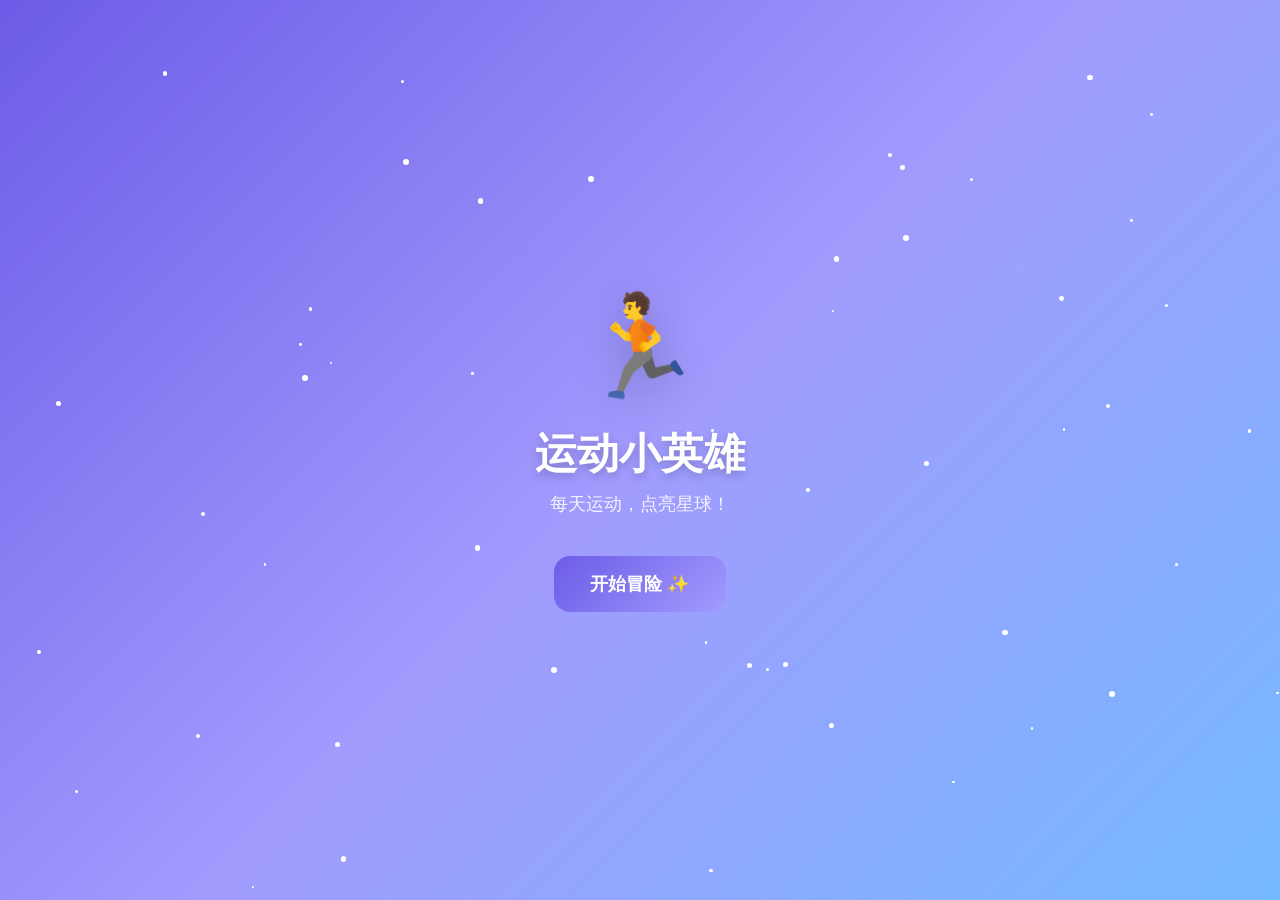
<file: index.html>
<!DOCTYPE html>
<html lang="zh-CN">
<head>
  <meta charset="UTF-8">
  <meta name="viewport" content="width=device-width, initial-scale=1.0">
  <title>运动小英雄</title>
  <style>
/* ============================================
   运动小英雄 — 儿童运动打卡小游戏
   卡通风格 CSS 样式表
   ============================================ */

/* ---------- CSS 变量（主题色） ---------- */
:root {
  --primary: #6C5CE7;
  --primary-light: #A29BFE;
  --accent: #FF6B6B;
  --accent-yellow: #FECA57;
  --success: #00D2D3;
  --bg-dark: #2C3E50;
  --bg-light: #F8F9FA;
  --text-dark: #2D3436;
  --text-light: #FFFFFF;
  --card-bg: #FFFFFF;
  --shadow: 0 4px 15px rgba(0,0,0,0.1);
  --radius: 16px;
  --radius-sm: 10px;
}

/* ---------- Reset & Base ---------- */
* {
  margin: 0;
  padding: 0;
  box-sizing: border-box;
}

body {
  font-family: 'Segoe UI', 'Microsoft YaHei', sans-serif;
  background: var(--bg-light);
  color: var(--text-dark);
  min-height: 100vh;
  overflow-x: hidden;
}

/* ---------- 页面切换 ---------- */
.page {
  display: none;
  min-height: 100vh;
  animation: fadeIn 0.4s ease;
}
.page.active {
  display: block;
}
@keyframes fadeIn {
  from { opacity: 0; transform: translateY(20px); }
  to   { opacity: 1; transform: translateY(0); }
}

/* ---------- 容器 ---------- */
.container {
  max-width: 480px;
  margin: 0 auto;
  padding: 20px 16px 100px;
}

/* ---------- 启动页 ---------- */
#page-splash {
  background: linear-gradient(135deg, #6C5CE7 0%, #A29BFE 50%, #74B9FF 100%);
  display: flex;
  align-items: center;
  justify-content: center;
  min-height: 100vh;
  position: relative;
  overflow: hidden;
}
.splash-container {
  text-align: center;
  z-index: 2;
  animation: bounceIn 1s ease;
}
@keyframes bounceIn {
  0%   { transform: scale(0.3); opacity: 0; }
  50%  { transform: scale(1.05); }
  70%  { transform: scale(0.95); }
  100% { transform: scale(1); opacity: 1; }
}
.splash-mascot {
  font-size: 100px;
  animation: float 3s ease-in-out infinite;
  filter: drop-shadow(0 10px 20px rgba(0,0,0,0.2));
}
@keyframes float {
  0%, 100% { transform: translateY(0); }
  50%      { transform: translateY(-20px); }
}
.splash-title {
  font-size: 42px;
  color: white;
  text-shadow: 0 4px 8px rgba(0,0,0,0.2);
  margin: 20px 0 10px;
}
.splash-subtitle {
  font-size: 18px;
  color: rgba(255,255,255,0.9);
  margin-bottom: 40px;
}

/* 星空背景 */
.splash-stars {
  position: absolute;
  inset: 0;
  z-index: 1;
}
.star {
  position: absolute;
  width: 4px;
  height: 4px;
  background: white;
  border-radius: 50%;
  animation: twinkle 2s ease-in-out infinite;
}
@keyframes twinkle {
  0%, 100% { opacity: 0.3; transform: scale(1); }
  50%      { opacity: 1; transform: scale(1.5); }
}

/* ---------- 按钮系统 ---------- */
.btn {
  border: none;
  border-radius: var(--radius-sm);
  padding: 12px 24px;
  font-size: 16px;
  font-weight: 600;
  cursor: pointer;
  transition: all 0.3s ease;
  display: inline-flex;
  align-items: center;
  gap: 6px;
}
.btn:hover { transform: translateY(-2px); box-shadow: var(--shadow); }
.btn:active { transform: translateY(0); }

.btn-primary {
  background: linear-gradient(135deg, var(--primary), var(--primary-light));
  color: white;
}
.btn-secondary {
  background: var(--bg-light);
  color: var(--primary);
  border: 2px solid var(--primary-light);
}
.btn-accent {
  background: linear-gradient(135deg, var(--accent), #FF8E8E);
  color: white;
}
.btn-danger {
  background: #FF6B6B;
  color: white;
}
.btn-sm { padding: 8px 14px; font-size: 14px; }
.btn-lg { padding: 16px 36px; font-size: 18px; border-radius: var(--radius); }
.btn-block { width: 100%; justify-content: center; }
.btn:disabled {
  opacity: 0.5;
  cursor: not-allowed;
  transform: none !important;
}

.btn-back {
  background: none;
  border: none;
  font-size: 16px;
  color: var(--primary);
  cursor: pointer;
  margin-bottom: 12px;
  padding: 8px 0;
}

/* ---------- 页面标题 ---------- */
.page-title {
  font-size: 26px;
  text-align: center;
  margin-bottom: 24px;
  color: var(--bg-dark);
}

/* ---------- 头像设置页 ---------- */
.avatar-setup {
  display: flex;
  flex-direction: column;
  align-items: center;
  gap: 20px;
  padding: 20px 0;
}
.avatar-preview {
  width: 200px;
  height: 200px;
  border-radius: 50%;
  overflow: hidden;
  border: 5px solid var(--primary-light);
  background: linear-gradient(135deg, #DFE6E9, #B2BEC3);
  display: flex;
  align-items: center;
  justify-content: center;
  cursor: pointer;
}
.avatar-placeholder {
  text-align: center;
  color: var(--text-dark);
  opacity: 0.6;
}
.avatar-placeholder span { font-size: 48px; display: block; }
.avatar-placeholder small { font-size: 14px; }
.nickname-input {
  width: 100%;
  max-width: 300px;
}
.nickname-input label {
  display: block;
  margin-bottom: 8px;
  font-weight: 600;
  color: var(--bg-dark);
}
.nickname-input input {
  width: 100%;
  padding: 14px;
  border: 2px solid #DFE6E9;
  border-radius: var(--radius-sm);
  font-size: 16px;
  transition: border-color 0.3s;
}
.nickname-input input:focus {
  outline: none;
  border-color: var(--primary);
}

/* ---------- 顶部导航栏 ---------- */
.top-bar {
  display: flex;
  align-items: center;
  justify-content: space-between;
  padding: 12px 16px;
  background: white;
  box-shadow: 0 2px 10px rgba(0,0,0,0.05);
  position: sticky;
  top: 0;
  z-index: 100;
}
.user-info {
  display: flex;
  align-items: center;
  gap: 8px;
  cursor: pointer;
  font-weight: 600;
  font-size: 15px;
}
.top-avatar-canvas {
  border-radius: 50%;
  border: 2px solid var(--primary-light);
}
.stats-chip {
  background: linear-gradient(135deg, #FF6B6B, #EE5A24);
  color: white;
  padding: 6px 14px;
  border-radius: 20px;
  font-size: 14px;
}

/* ---------- 星球地图 ---------- */
.map-container {
  padding-top: 20px;
}
.section-title {
  text-align: center;
  font-size: 20px;
  margin-bottom: 20px;
  color: var(--bg-dark);
}
.planet-grid {
  display: grid;
  grid-template-columns: repeat(2, 1fr);
  gap: 16px;
}
.planet-card {
  background: var(--card-bg);
  border-radius: var(--radius);
  padding: 20px;
  text-align: center;
  box-shadow: var(--shadow);
  cursor: pointer;
  transition: all 0.3s ease;
  position: relative;
  overflow: hidden;
}
.planet-card:hover {
  transform: translateY(-5px) scale(1.02);
}
.planet-card.locked {
  filter: grayscale(0.8);
  opacity: 0.7;
}
.planet-icon {
  font-size: 56px;
  display: block;
  margin-bottom: 8px;
  animation: float 3s ease-in-out infinite;
}
.planet-name {
  font-weight: 700;
  font-size: 16px;
  margin-bottom: 4px;
}
.planet-stats {
  font-size: 13px;
  color: #636E72;
}
.planet-progress {
  margin-top: 10px;
  height: 6px;
  background: #DFE6E9;
  border-radius: 3px;
  overflow: hidden;
}
.planet-progress-bar {
  height: 100%;
  background: linear-gradient(90deg, var(--primary), var(--success));
  border-radius: 3px;
  transition: width 0.5s ease;
}
.planet-lock-badge {
  position: absolute;
  top: 10px;
  right: 10px;
  font-size: 20px;
}

/* ---------- 底部导航 ---------- */
.bottom-nav {
  position: fixed;
  bottom: 0;
  left: 0;
  right: 0;
  display: flex;
  justify-content: space-around;
  padding: 10px 0;
  background: white;
  box-shadow: 0 -2px 10px rgba(0,0,0,0.05);
  z-index: 100;
  max-width: 480px;
  margin: 0 auto;
}
.nav-btn {
  background: none;
  border: none;
  font-size: 14px;
  padding: 8px 12px;
  cursor: pointer;
  border-radius: var(--radius-sm);
  transition: all 0.3s;
  color: #636E72;
}
.nav-btn.active {
  background: var(--primary);
  color: white;
}

/* ---------- 打卡页 ---------- */
.checkin-photo {
  margin-bottom: 24px;
}
.photo-upload-area {
  width: 100%;
  height: 200px;
  border: 3px dashed var(--primary-light);
  border-radius: var(--radius);
  display: flex;
  flex-direction: column;
  align-items: center;
  justify-content: center;
  gap: 8px;
  cursor: pointer;
  transition: all 0.3s;
  color: var(--primary);
  font-size: 16px;
}
.photo-upload-area:hover {
  background: rgba(108, 92, 231, 0.05);
  border-color: var(--primary);
}
.upload-icon { font-size: 48px; }
.photo-preview {
  width: 100%;
  height: 200px;
  object-fit: cover;
  border-radius: var(--radius);
}

.checkin-sport-select {
  margin-bottom: 24px;
}
.checkin-sport-select h3 {
  margin-bottom: 12px;
  font-size: 16px;
}
.sport-options {
  display: grid;
  grid-template-columns: repeat(3, 1fr);
  gap: 10px;
}
.sport-option {
  padding: 14px 8px;
  border: 2px solid #DFE6E9;
  border-radius: var(--radius-sm);
  text-align: center;
  cursor: pointer;
  transition: all 0.3s;
  font-size: 14px;
}
.sport-option:hover { border-color: var(--primary-light); }
.sport-option.selected {
  border-color: var(--primary);
  background: rgba(108, 92, 231, 0.1);
}
.sport-option .sport-icon { font-size: 32px; display: block; margin-bottom: 4px; }

.checkin-data-input {
  margin-bottom: 24px;
}
.checkin-data-input h3 {
  margin-bottom: 12px;
  font-size: 16px;
}
.data-input-group {
  display: flex;
  align-items: center;
  gap: 10px;
}
.data-input-group input {
  flex: 1;
  padding: 14px;
  border: 2px solid #DFE6E9;
  border-radius: var(--radius-sm);
  font-size: 18px;
  text-align: center;
}
.data-input-group input:focus {
  outline: none;
  border-color: var(--primary);
}
.data-unit {
  font-size: 16px;
  font-weight: 600;
  color: var(--primary);
  min-width: 40px;
}
.data-input-extra {
  margin-top: 12px;
}

.checkin-note {
  margin-bottom: 24px;
}
.checkin-note label {
  display: block;
  margin-bottom: 8px;
  font-weight: 600;
}
.checkin-note textarea {
  width: 100%;
  padding: 14px;
  border: 2px solid #DFE6E9;
  border-radius: var(--radius-sm);
  font-size: 15px;
  resize: vertical;
  min-height: 80px;
  font-family: inherit;
}
.checkin-note textarea:focus {
  outline: none;
  border-color: var(--primary);
}

/* ---------- 日记页 ---------- */
.diary-list {
  display: flex;
  flex-direction: column;
  gap: 16px;
}
.diary-entry {
  background: var(--card-bg);
  border-radius: var(--radius);
  padding: 16px;
  box-shadow: var(--shadow);
  display: flex;
  gap: 14px;
  animation: slideIn 0.4s ease;
}
@keyframes slideIn {
  from { opacity: 0; transform: translateX(-20px); }
  to   { opacity: 1; transform: translateX(0); }
}
.diary-photo {
  width: 80px;
  height: 80px;
  object-fit: cover;
  border-radius: var(--radius-sm);
  flex-shrink: 0;
}
.diary-info {
  flex: 1;
}
.diary-date {
  font-size: 13px;
  color: #636E72;
  margin-bottom: 4px;
}
.diary-sport {
  font-weight: 700;
  font-size: 16px;
  margin-bottom: 4px;
}
.diary-data {
  font-size: 14px;
  color: var(--primary);
  font-weight: 600;
}
.diary-note {
  font-size: 13px;
  color: #636E72;
  margin-top: 6px;
  font-style: italic;
}
.empty-state {
  text-align: center;
  padding: 60px 20px;
  color: #636E72;
}
.empty-icon { font-size: 64px; display: block; margin-bottom: 16px; }

/* ---------- 勋章页 ---------- */
.badges-grid {
  display: grid;
  grid-template-columns: repeat(3, 1fr);
  gap: 16px;
}
.badge-card {
  background: var(--card-bg);
  border-radius: var(--radius);
  padding: 20px 10px;
  text-align: center;
  box-shadow: var(--shadow);
  transition: all 0.3s;
}
.badge-card:hover { transform: scale(1.05); }
.badge-card.locked {
  filter: grayscale(1);
  opacity: 0.4;
}
.badge-icon {
  font-size: 48px;
  display: block;
  margin-bottom: 8px;
}
.badge-name {
  font-weight: 600;
  font-size: 13px;
}
.badge-desc {
  font-size: 11px;
  color: #636E72;
  margin-top: 4px;
}

/* ---------- 个人中心 ---------- */
.profile-card {
  text-align: center;
  padding: 30px 20px;
  background: linear-gradient(135deg, var(--primary), var(--primary-light));
  border-radius: var(--radius);
  color: white;
  margin-bottom: 24px;
}
.profile-card canvas {
  border-radius: 50%;
  border: 4px solid white;
  margin-bottom: 12px;
}
.profile-card h3 {
  font-size: 22px;
  margin-bottom: 4px;
}
.profile-join-date {
  opacity: 0.8;
  font-size: 14px;
}

.profile-stats {
  display: grid;
  grid-template-columns: repeat(3, 1fr);
  gap: 12px;
  margin-bottom: 24px;
}
.stat-card {
  background: var(--card-bg);
  border-radius: var(--radius-sm);
  padding: 16px;
  text-align: center;
  box-shadow: var(--shadow);
}
.stat-number {
  display: block;
  font-size: 28px;
  font-weight: 800;
  color: var(--primary);
}
.stat-label {
  font-size: 13px;
  color: #636E72;
}

.profile-section {
  margin-bottom: 24px;
}
.profile-section h3 {
  margin-bottom: 12px;
  font-size: 16px;
}
.report-chart {
  display: flex;
  align-items: flex-end;
  gap: 6px;
  height: 150px;
  padding: 10px;
  background: var(--card-bg);
  border-radius: var(--radius-sm);
  box-shadow: var(--shadow);
}
.chart-bar {
  flex: 1;
  background: linear-gradient(0deg, var(--primary), var(--primary-light));
  border-radius: 4px 4px 0 0;
  min-height: 4px;
  position: relative;
  transition: height 0.5s ease;
}
.chart-bar-label {
  position: absolute;
  bottom: -20px;
  left: 50%;
  transform: translateX(-50%);
  font-size: 10px;
  color: #636E72;
  white-space: nowrap;
}

.profile-actions {
  display: flex;
  gap: 12px;
}
.profile-actions .btn { flex: 1; }

/* ---------- 弹窗 ---------- */
.modal-overlay {
  position: fixed;
  inset: 0;
  background: rgba(0,0,0,0.5);
  display: flex;
  align-items: center;
  justify-content: center;
  z-index: 999;
  animation: fadeIn 0.3s ease;
}
.modal-content {
  background: white;
  border-radius: var(--radius);
  padding: 30px;
  max-width: 360px;
  width: 90%;
  text-align: center;
  position: relative;
  animation: popIn 0.4s ease;
}
@keyframes popIn {
  0%   { transform: scale(0.5); opacity: 0; }
  80%  { transform: scale(1.05); }
  100% { transform: scale(1); opacity: 1; }
}
.modal-close {
  position: absolute;
  top: 12px;
  right: 16px;
  background: none;
  border: none;
  font-size: 24px;
  cursor: pointer;
  color: #636E72;
}

.success-animation {
  font-size: 72px;
  animation: celebrate 1s ease infinite;
}
@keyframes celebrate {
  0%, 100% { transform: scale(1) rotate(0deg); }
  25%      { transform: scale(1.2) rotate(-5deg); }
  75%      { transform: scale(1.2) rotate(5deg); }
}
.badge-unlock {
  margin-top: 16px;
  padding: 12px;
  background: linear-gradient(135deg, #FECA57, #FF9F43);
  border-radius: var(--radius-sm);
  color: white;
}
.badge-unlock span {
  font-size: 48px;
  display: block;
  margin-top: 8px;
}

/* ---------- 粒子特效容器 ---------- */
.particles-container {
  position: fixed;
  inset: 0;
  pointer-events: none;
  z-index: 1000;
}
.particle {
  position: absolute;
  width: 8px;
  height: 8px;
  border-radius: 50%;
  animation: particleFly 1s ease-out forwards;
}
@keyframes particleFly {
  0%   { opacity: 1; transform: translate(0, 0) scale(1); }
  100% { opacity: 0; transform: translate(var(--dx), var(--dy)) scale(0); }
}

/* ---------- 响应式 ---------- */
@media (max-width: 400px) {
  .splash-title { font-size: 32px; }
  .planet-grid { grid-template-columns: 1fr; }
  .sport-options { grid-template-columns: repeat(2, 1fr); }
  .badges-grid { grid-template-columns: repeat(2, 1fr); }
}

  </style>
</head>
<body>
  <!-- 启动页 -->
  <div id="page-splash" class="page active">
    <div class="splash-container">
      <div class="splash-mascot">🏃</div>
      <h1 class="splash-title">运动小英雄</h1>
      <p class="splash-subtitle">每天运动，点亮星球！</p>
      <button class="btn btn-primary btn-lg" onclick="App.goToPage('page-avatar-setup')">开始冒险 ✨</button>
    </div>
    <div class="splash-stars" id="splash-stars"></div>
  </div>

  <!-- 头像设置页 -->
  <div id="page-avatar-setup" class="page">
    <div class="container">
      <h2 class="page-title">🎨 创建你的英雄形象</h2>
      <div class="avatar-setup">
        <div class="avatar-preview" id="avatar-preview">
          <div class="avatar-placeholder" id="avatar-placeholder"><span>📷</span><small>点击上传照片</small></div>
          <canvas id="avatar-canvas" width="200" height="200" style="display:none;"></canvas>
        </div>
        <input type="file" id="avatar-input" accept="image/*" style="display:none" onchange="Avatar.handleUpload(event)">
        <div class="avatar-actions">
          <button class="btn btn-secondary" onclick="document.getElementById('avatar-input').click()">📷 上传照片</button>
        </div>
        <div class="nickname-input">
          <label>你的英雄名字：</label>
          <input type="text" id="nickname-input" placeholder="请输入昵称" maxlength="10">
        </div>
        <button class="btn btn-primary btn-lg" onclick="App.finishSetup()">进入运动星球 🚀</button>
      </div>
    </div>
  </div>

  <!-- 主页面 -->
  <div id="page-main" class="page">
    <header class="top-bar">
      <div class="user-info" onclick="App.goToPage('page-profile')">
        <canvas id="top-avatar" width="40" height="40" class="top-avatar-canvas"></canvas>
        <span id="top-nickname">英雄</span>
      </div>
      <div class="stats-chip"><span>🔥 连续 <strong id="streak-days">0</strong> 天</span></div>
      <button class="btn btn-sm btn-accent" onclick="App.goToPage('page-checkin')">+ 打卡</button>
    </header>
    <div class="container map-container">
      <h2 class="section-title">🌟 运动星球地图</h2>
      <div class="planet-grid" id="planet-grid"></div>
    </div>
    <nav class="bottom-nav">
      <button class="nav-btn active" onclick="App.showTab('map')">🗺️ 星球</button>
      <button class="nav-btn" onclick="App.goToPage('page-diary')">📖 日记</button>
      <button class="nav-btn" onclick="App.goToPage('page-achievements')">🏆 勋章</button>
      <button class="nav-btn" onclick="App.goToPage('page-profile')">👤 我的</button>
    </nav>
  </div>

  <!-- 打卡页 -->
  <div id="page-checkin" class="page">
    <div class="container">
      <button class="btn-back" onclick="App.goToPage('page-main')">← 返回</button>
      <h2 class="page-title">📸 今日运动打卡</h2>
      <div class="checkin-photo" id="checkin-photo-area">
        <div class="photo-upload-area" id="photo-upload-area" onclick="document.getElementById('checkin-photo-input').click()">
          <span class="upload-icon">📷</span><span>点击上传运动照片</span>
        </div>
        <img id="checkin-photo-preview" class="photo-preview" style="display:none">
        <input type="file" id="checkin-photo-input" accept="image/*" style="display:none" onchange="App.previewCheckinPhoto(event)">
      </div>
      <div class="checkin-sport-select">
        <h3>选择运动类型：</h3>
        <div class="sport-options" id="sport-options"></div>
      </div>
      <div class="checkin-data-input" id="checkin-data-input" style="display:none">
        <h3 id="data-input-label">输入运动数据：</h3>
        <div class="data-input-group">
          <input type="number" id="data-value" placeholder="请输入数值" min="0" step="any">
          <span class="data-unit" id="data-unit"></span>
        </div>
        <div class="data-input-extra" id="data-input-extra" style="display:none">
          <input type="number" id="data-value-extra" placeholder="请输入额外数值" min="0" step="any">
          <span class="data-unit" id="data-unit-extra"></span>
        </div>
      </div>
      <div class="checkin-note">
        <label>运动感想（可选）：</label>
        <textarea id="checkin-note" placeholder="今天运动感觉怎么样？" maxlength="100"></textarea>
      </div>
      <button class="btn btn-primary btn-lg btn-block" id="checkin-submit" onclick="App.submitCheckin()" disabled>🎉 完成打卡</button>
    </div>
  </div>

  <!-- 日记页 -->
  <div id="page-diary" class="page">
    <div class="container">
      <button class="btn-back" onclick="App.goToPage('page-main')">← 返回</button>
      <h2 class="page-title">📖 运动日记</h2>
      <div class="diary-list" id="diary-list"></div>
      <div class="empty-state" id="diary-empty" style="display:none"><span class="empty-icon">📝</span><p>还没有运动记录哦～<br>快去打卡吧！</p></div>
    </div>
  </div>

  <!-- 勋章页 -->
  <div id="page-achievements" class="page">
    <div class="container">
      <button class="btn-back" onclick="App.goToPage('page-main')">← 返回</button>
      <h2 class="page-title">🏆 我的勋章墙</h2>
      <div class="badges-grid" id="badges-grid"></div>
    </div>
  </div>

  <!-- 个人中心 -->
  <div id="page-profile" class="page">
    <div class="container">
      <button class="btn-back" onclick="App.goToPage('page-main')">← 返回</button>
      <h2 class="page-title">👤 我的运动中心</h2>
      <div class="profile-card">
        <canvas id="profile-avatar" width="120" height="120"></canvas>
        <h3 id="profile-nickname">英雄</h3>
        <p class="profile-join-date" id="profile-join-date"></p>
      </div>
      <div class="profile-stats">
        <div class="stat-card"><span class="stat-number" id="stat-total">0</span><span class="stat-label">总打卡</span></div>
        <div class="stat-card"><span class="stat-number" id="stat-streak">0</span><span class="stat-label">连续天数</span></div>
        <div class="stat-card"><span class="stat-number" id="stat-sports">0</span><span class="stat-label">运动种类</span></div>
      </div>
      <div class="profile-section">
        <h3>📊 运动报告</h3>
        <div class="report-chart" id="report-chart"></div>
      </div>
      <div class="profile-actions">
        <button class="btn btn-secondary" onclick="App.exportData()">📤 导出数据</button>
        <button class="btn btn-danger" onclick="App.resetData()">🗑️ 重置数据</button>
      </div>
    </div>
  </div>

  <!-- 成功弹窗 -->
  <div class="modal-overlay" id="modal-success" style="display:none">
    <div class="modal-content modal-success">
      <div class="success-animation" id="success-animation">🎉</div>
      <h2>打卡成功！</h2>
      <p id="success-msg">太棒了，继续加油！</p>
      <div class="badge-unlock" id="badge-unlock" style="display:none"><p>🏆 解锁新勋章！</p><span id="badge-icon">🥇</span></div>
      <button class="btn btn-primary" onclick="App.closeModal('modal-success')">太好了 ✨</button>
    </div>
  </div>

  <!-- 星球详情弹窗 -->
  <div class="modal-overlay" id="modal-planet" style="display:none">
    <div class="modal-content modal-planet">
      <button class="modal-close" onclick="App.closeModal('modal-planet')">✕</button>
      <div class="planet-detail" id="planet-detail"></div>
    </div>
  </div>

  <script>
/**
 * Storage — 本地数据存储模块
 * 使用 LocalStorage 持久化所有数据
 */

const Storage = (() => {
  const KEYS = {
    USER: 'rungogo_user',
    RECORDS: 'rungogo_records',
    BADGES: 'rungogo_badges',
  };

  // 运动类型配置
  const SPORT_TYPES = [
    { id: 'football',  name: '足球', icon: '⚽', unit: '分钟', unitLabel: '运动时长', dataField: 'duration' },
    { id: 'basketball', name: '篮球', icon: '🏀', unit: '分钟', unitLabel: '运动时长', dataField: 'duration' },
    { id: 'rope',       name: '跳绳', icon: '🏃', unit: '次',   unitLabel: '跳绳次数', dataField: 'count' },
    { id: 'running',    name: '跑步', icon: '🏃♂️', unit: 'km',  unitLabel: '跑步距离', dataField: 'distance', extra: { unit: '分钟', label: '用时', field: 'duration' } },
    { id: 'swimming',   name: '游泳', icon: '🏊', unit: '米',   unitLabel: '游泳距离', dataField: 'distance' },
    { id: 'pushup',     name: '俯卧撑', icon: '💪', unit: '个', unitLabel: '完成个数', dataField: 'count' },
    { id: 'situp',      name: '仰卧起坐', icon: '🧘', unit: '个', unitLabel: '完成个数', dataField: 'count' },
    { id: 'cycling',    name: '骑车', icon: '🚴', unit: 'km',  unitLabel: '骑行距离', dataField: 'distance' },
    { id: 'custom',     name: '自定义', icon: '🌟', unit: '',   unitLabel: '请输入数据', dataField: 'custom' },
  ];

  // 星球配置
  const PLANETS = [
    { id: 'football',  name: '足球星',   icon: '⚽', color: '#00B894' },
    { id: 'basketball', name: '篮球星',   icon: '🏀', color: '#E17055' },
    { id: 'rope',       name: '跳跃星',   icon: '🏃', color: '#6C5CE7' },
    { id: 'running',    name: '跑步星',   icon: '🏃♂️', color: '#0984E3' },
    { id: 'swimming',   name: '游泳星',   icon: '🏊', color: '#00CEC9' },
    { id: 'strength',   name: '力量星',   icon: '💪', color: '#FDCB6E' },
  ];

  // 勋章配置
  const BADGE_DEFS = [
    { id: 'first_checkin', icon: '🥇', name: '初次出发', desc: '完成第一次打卡', condition: (records) => records.length >= 1 },
    { id: 'streak_3',     icon: '🔥', name: '三天小火', desc: '连续打卡3天', condition: (_, user) => user.streak >= 3 },
    { id: 'streak_7',     icon: '🔥', name: '一周火焰', desc: '连续打卡7天', condition: (_, user) => user.streak >= 7 },
    { id: 'streak_30',    icon: '🌋', name: '月度强者', desc: '连续打卡30天', condition: (_, user) => user.streak >= 30 },
    { id: 'sport_5',      icon: '🌟', name: '全能新星', desc: '完成5种不同运动', condition: (records) => new Set(records.map(r => r.sportId)).size >= 5 },
    { id: 'count_10',     icon: '⚽', name: '足球小将', desc: '足球打卡10次', condition: (records) => records.filter(r => r.sportId === 'football').length >= 10 },
    { id: 'count_10_run', icon: '🏃', name: '跑步达人', desc: '跑步打卡10次', condition: (records) => records.filter(r => r.sportId === 'running').length >= 10 },
    { id: 'total_20',     icon: '🏆', name: '运动之星', desc: '累计打卡20次', condition: (records) => records.length >= 20 },
    { id: 'total_50',     icon: '👑', name: '超级英雄', desc: '累计打卡50次', condition: (records) => records.length >= 50 },
  ];

  function get(key) {
    try { return JSON.parse(localStorage.getItem(key)); }
    catch { return null; }
  }
  function set(key, val) {
    localStorage.setItem(key, JSON.stringify(val));
  }

  function getUser() { return get(KEYS.USER) || null; }
  function saveUser(user) { set(KEYS.USER, user); }

  function getRecords() { return get(KEYS.RECORDS) || []; }
  function addRecord(record) {
    const records = getRecords();
    record.id = Date.now().toString();
    record.date = new Date().toISOString();
    records.push(record);
    set(KEYS.RECORDS, records);
    updateStreak();
    return record;
  }

  function updateStreak() {
    const user = getUser();
    if (!user) return;
    const records = getRecords();
    if (records.length === 0) { user.streak = 0; saveUser(user); return; }
    const dates = [...new Set(records.map(r => r.date.slice(0, 10)))].sort();
    let streak = 0;
    const today = new Date().toISOString().slice(0, 10);
    const yesterday = new Date(Date.now() - 86400000).toISOString().slice(0, 10);
    if (dates.includes(today) || dates.includes(yesterday)) {
      streak = 1;
      for (let i = dates.length - 2; i >= 0; i--) {
        const cur = new Date(dates[i + 1]);
        const prev = new Date(dates[i]);
        const diff = (cur - prev) / 86400000;
        if (diff === 1) streak++;
        else break;
      }
    }
    user.streak = streak;
    saveUser(user);
  }

  function getUnlockedBadges() { return get(KEYS.BADGES) || []; }
  function checkBadges() {
    const records = getRecords();
    const user = getUser();
    const unlocked = getUnlockedBadges();
    const newlyUnlocked = [];
    BADGE_DEFS.forEach(def => {
      if (!unlocked.includes(def.id)) {
        if (def.condition(records, user || {})) {
          unlocked.push(def.id);
          newlyUnlocked.push(def);
        }
      }
    });
    set(KEYS.BADGES, unlocked);
    return newlyUnlocked;
  }

  function initIfNew() {
    if (!getUser()) {
      saveUser({ nickname: '', avatarDataURL: null, joinDate: new Date().toISOString(), streak: 0 });
    }
  }

  function resetAll() {
    Object.values(KEYS).forEach(k => localStorage.removeItem(k));
  }

  function exportAll() {
    return { user: getUser(), records: getRecords(), badges: getUnlockedBadges(), exportDate: new Date().toISOString() };
  }

  return { SPORT_TYPES, PLANETS, BADGE_DEFS, KEYS, get, set, getUser, saveUser, getRecords, addRecord, getUnlockedBadges, checkBadges, updateStreak, initIfNew, resetAll, exportAll };
})();

/**
 * Avatar — 头像生成与处理模块
 * 处理照片上传、Canvas 绘制卡通风格头像
 */

const Avatar = (() => {
  /**
   * 处理头像上传（在设置页）
   */
  function handleUpload(event) {
    const file = event.target.files[0];
    if (!file) return;
    const reader = new FileReader();
    reader.onload = (e) => {
      const img = new Image();
      img.onload = () => {
        drawAvatar(img, 'avatar-canvas', true);
        // 显示 canvas，隐藏占位符
        document.getElementById('avatar-canvas').style.display = 'block';
        document.getElementById('avatar-placeholder').style.display = 'none';
        // 保存到 Storage
        const dataURL = document.getElementById('avatar-canvas').toDataURL('image/png');
        const user = Storage.getUser();
        user.avatarDataURL = dataURL;
        Storage.saveUser(user);
      };
      img.src = e.target.result;
    };
    reader.readAsDataURL(file);
  }

  /**
   * 处理打卡照片上传
   */
  function handleCheckinPhoto(event, previewId) {
    const file = event.target.files[0];
    if (!file) return;
    return new Promise((resolve) => {
      const reader = new FileReader();
      reader.onload = (e) => {
        // 压缩：绘制到小 canvas 再转 dataURL
        const img = new Image();
        img.onload = () => {
          const canvas = document.createElement('canvas');
          canvas.width = 400;
          canvas.height = 400 * (img.height / img.width);
          const ctx = canvas.getContext('2d');
          ctx.drawImage(img, 0, 0, canvas.width, canvas.height);
          resolve(canvas.toDataURL('image/jpeg', 0.7));
        };
        img.src = e.target.result;
      };
      reader.readAsDataURL(file);
    });
  }

  /**
   * 绘制头像到 Canvas（带卡通边框效果）
   */
  function drawAvatar(imgOrDataURL, canvasId, isCircle) {
    const canvas = document.getElementById(canvasId);
    if (!canvas) return;
    const ctx = canvas.getContext('2d');
    const size = canvas.width;

    ctx.clearRect(0, 0, size, size);

    // 裁切为圆形
    if (isCircle !== false) {
      ctx.beginPath();
      ctx.arc(size/2, size/2, size/2, 0, Math.PI * 2);
      ctx.closePath();
      ctx.clip();
    }

    // 绘制图片（居中裁切）
    let img;
    if (typeof imgOrDataURL === 'string') {
      img = new Image();
      img.onload = () => {
        drawCentered(ctx, img, size);
      };
      img.src = imgOrDataURL;
      return;
    } else {
      drawCentered(ctx, imgOrDataURL, size);
    }
  }

  function drawCentered(ctx, img, size) {
    const ratio = Math.max(size / img.width, size / img.height);
    const w = img.width * ratio;
    const h = img.height * ratio;
    const x = (size - w) / 2;
    const y = (size - h) / 2;
    ctx.drawImage(img, x, y, w, h);

    // 绘制装饰光环
    ctx.save();
    ctx.globalCompositeOperation = 'overlay';
    const grad = ctx.createRadialGradient(size/2, size/2, size*0.3, size/2, size/2, size*0.5);
    grad.addColorStop(0, 'rgba(108,92,231,0)');
    grad.addColorStop(1, 'rgba(108,92,231,0.3)');
    ctx.fillStyle = grad;
    ctx.beginPath();
    ctx.arc(size/2, size/2, size/2, 0, Math.PI*2);
    ctx.fill();
    ctx.restore();
  }

  /**
   * 在任意 canvas 上绘制已保存的头像（用于顶部栏等）
   */
  function renderSavedAvatar(canvasId, size) {
    const user = Storage.getUser();
    if (!user || !user.avatarDataURL) return;
    const canvas = document.getElementById(canvasId);
    if (!canvas) return;
    if (size) { canvas.width = size; canvas.height = size; }
    drawAvatar(user.avatarDataURL, canvasId, true);
  }

  return {
    handleUpload,
    handleCheckinPhoto,
    drawAvatar,
    renderSavedAvatar,
  };
})();

/**
 * Animation — 动画效果模块
 * 粒子特效、庆祝动画等
 */

const Animation = (() => {
  /**
   * 粒子庆祝特效
   * @param {number} count - 粒子数量
   * @param {string[]} colors - 颜色数组
   */
  function celebrate(count = 30, colors = ['#6C5CE7','#FECA57','#FF6B6B','#00D2D3','#A29BFE']) {
    let container = document.querySelector('.particles-container');
    if (!container) {
      container = document.createElement('div');
      container.className = 'particles-container';
      document.body.appendChild(container);
    }
    container.innerHTML = '';

    const cx = window.innerWidth / 2;
    const cy = window.innerHeight / 2;

    for (let i = 0; i < count; i++) {
      const p = document.createElement('div');
      p.className = 'particle';
      const angle = (Math.PI * 2 * i) / count + (Math.random() - 0.5) * 0.5;
      const dist  = 100 + Math.random() * 200;
      const dx = Math.cos(angle) * dist;
      const dy = Math.sin(angle) * dist;
      p.style.cssText = `
        left: ${cx}px; top: ${cy}px;
        --dx: ${dx}px; --dy: ${dy}px;
        background: ${colors[i % colors.length]};
        width: ${6 + Math.random()*8}px;
        height: ${6 + Math.random()*8}px;
      `;
      container.appendChild(p);
    }
    // 自动移除
    setTimeout(() => { container.innerHTML = ''; }, 1200);
  }

  /**
   * 打卡成功触发全套动画
   */
  function playCheckinSuccess() {
    celebrate(40);
    // 同时让成功弹窗的图标抖动
    const el = document.getElementById('success-animation');
    if (el) {
      el.style.animation = 'none';
      void el.offsetWidth; // 触发 reflow
      el.style.animation = 'celebrate 1s ease infinite';
    }
  }

  /**
   * 数字跳动动画（用于统计数字）
   */
  function animateNumber(elementId, target, duration = 800) {
    const el = document.getElementById(elementId);
    if (!el) return;
    const start = 0;
    const startTime = performance.now();

    function update(now) {
      const elapsed = now - startTime;
      const progress = Math.min(elapsed / duration, 1);
      const eased = 1 - Math.pow(1 - progress, 3); // ease-out cubic
      el.textContent = Math.floor(start + (target - start) * eased);
      if (progress < 1) requestAnimationFrame(update);
    }
    requestAnimationFrame(update);
  }

  /**
   * 星球卡片 hover 浮动效果（CSS 已处理，这里提供 JS 增强）
   */
  function pulseElement(element) {
    element.style.transition = 'transform 0.3s ease';
    element.style.transform = 'scale(1.08)';
    setTimeout(() => { element.style.transform = 'scale(1)'; }, 300);
  }

  return {
    celebrate,
    playCheckinSuccess,
    animateNumber,
    pulseElement,
  };
})();

/**
 * App — 主逻辑模块
 * 页面切换、打卡流程、星球地图渲染、日记、勋章等
 */

const App = (() => {
  let currentSport = null;  // 当前选中的运动类型

  /* ========================================
     初始化
     ======================================== */
  function init() {
    Storage.initIfNew();
    initSplashStars();

    const user = Storage.getUser();
    if (!user || !user.nickname) {
      goToPage('page-splash');
    } else {
      goToPage('page-main');
      renderMainPage();
    }

    initSportOptions();
  }

  /* ---------- 启动页星空 ---------- */
  function initSplashStars() {
    const container = document.getElementById('splash-stars');
    if (!container) return;
    for (let i = 0; i < 50; i++) {
      const star = document.createElement('div');
      star.className = 'star';
      star.style.left = Math.random() * 100 + '%';
      star.style.top  = Math.random() * 100 + '%';
      star.style.animationDelay = (Math.random() * 3) + 's';
      star.style.width = star.style.height = (2 + Math.random() * 4) + 'px';
      container.appendChild(star);
    }
  }

  /* ========================================
     页面切换
     ======================================== */
  function goToPage(pageId) {
    document.querySelectorAll('.page').forEach(p => p.classList.remove('active'));
    const target = document.getElementById(pageId);
    if (target) {
      target.classList.add('active');
      // 进入页面后触发渲染
      switch (pageId) {
        case 'page-main':      renderMainPage(); break;
        case 'page-diary':     renderDiary(); break;
        case 'page-achievements': renderBadges(); break;
        case 'page-profile':   renderProfile(); break;
        case 'page-avatar-setup': resetAvatarSetup(); break;
      }
    }
  }

  /* ========================================
     头像设置
     ======================================== */
  function resetAvatarSetup() {
    const user = Storage.getUser();
    if (user && user.avatarDataURL) {
      document.getElementById('avatar-placeholder').style.display = 'none';
      const canvas = document.getElementById('avatar-canvas');
      canvas.style.display = 'block';
      Avatar.drawAvatar(user.avatarDataURL, 'avatar-canvas', true);
    }
    if (user && user.nickname) {
      document.getElementById('nickname-input').value = user.nickname;
    }
  }

  function finishSetup() {
    const nickname = document.getElementById('nickname-input').value.trim();
    if (!nickname) { alert('请给你的英雄起个名字吧！'); return; }

    const user = Storage.getUser();
    user.nickname = nickname;
    if (!user.joinDate) user.joinDate = new Date().toISOString();
    Storage.saveUser(user);

    goToPage('page-main');
    renderMainPage();
  }

  /* ========================================
     主页面渲染（星球地图）
     ======================================== */
  function renderMainPage() {
    const user = Storage.getUser();
    const records = Storage.getRecords();

    // 顶部昵称 & 头像
    document.getElementById('top-nickname').textContent = user ? user.nickname : '英雄';
    document.getElementById('streak-days').textContent = user ? user.streak : 0;
    if (user && user.avatarDataURL) {
      Avatar.renderSavedAvatar('top-avatar', 40);
    }

    // 渲染星球网格
    const grid = document.getElementById('planet-grid');
    grid.innerHTML = '';

    Storage.PLANETS.forEach(planet => {
      const planetRecords = records.filter(r => {
        if (planet.id === 'strength') return ['pushup','situp'].includes(r.sportId);
        return r.sportId === planet.id;
      });
      const count = planetRecords.length;
      const maxForLevel = 10; // 10 次打卡解锁完整星球
      const pct = Math.min(100, (count / maxForLevel) * 100);
      const isUnlocked = count > 0;

      const card = document.createElement('div');
      card.className = 'planet-card' + (isUnlocked ? '' : ' locked');
      card.onclick = () => showPlanetDetail(planet.id);
      card.innerHTML = `
        <span class="planet-icon">${planet.icon}</span>
        <div class="planet-name">${planet.name}</div>
        <div class="planet-stats">打卡 ${count} 次</div>
        <div class="planet-progress">
          <div class="planet-progress-bar" style="width:${pct}%"></div>
        </div>
        ${!isUnlocked ? '<span class="planet-lock-badge">🔒</span>' : ''}
      `;
      grid.appendChild(card);
    });
  }

  /* ---------- 星球详情弹窗 ---------- */
  function showPlanetDetail(planetId) {
    const planet = Storage.PLANETS.find(p => p.id === planetId);
    if (!planet) return;
    const records = Storage.getRecords();
    const planetRecords = records.filter(r => {
      if (planetId === 'strength') return ['pushup','situp'].includes(r.sportId);
      return r.sportId === planetId;
    });

    const detail = document.getElementById('planet-detail');
    detail.innerHTML = `
      <div style="font-size:64px;text-align:center;margin-bottom:12px;">${planet.icon}</div>
      <h2 style="text-align:center;margin-bottom:8px;">${planet.name}</h2>
      <p style="text-align:center;color:#636E72;margin-bottom:20px;">打卡次数：${planetRecords.length}</p>
      ${planetRecords.length === 0 ? '<p style="text-align:center;color:#B2BEC3;">还没有在这颗星球运动过哦～</p>' : ''}
      <div style="max-height:300px;overflow-y:auto;">
        ${planetRecords.slice().reverse().map(r => {
          const sport = Storage.SPORT_TYPES.find(s => s.id === r.sportId);
          return `<div style="padding:10px;border-bottom:1px solid #F0F0F0;">
            <div style="font-size:13px;color:#636E72;">${new Date(r.date).toLocaleDateString('zh-CN')}</div>
            <div style="font-weight:600;">${sport ? sport.icon + ' ' + sport.name : '未知'}</div>
            <div style="color:#6C5CE7;font-size:14px;">${formatRecordData(r)}</div>
          </div>`;
        }).join('')}
      </div>
    `;
    document.getElementById('modal-planet').style.display = 'flex';
  }

  /* ========================================
     打卡页面
     ======================================== */
  function initSportOptions() {
    const container = document.getElementById('sport-options');
    if (!container) return;
    container.innerHTML = '';
    Storage.SPORT_TYPES.forEach(sport => {
      const opt = document.createElement('div');
      opt.className = 'sport-option';
      opt.dataset.sportId = sport.id;
      opt.innerHTML = `<span class="sport-icon">${sport.icon}</span>${sport.name}`;
      opt.onclick = () => selectSport(sport, opt);
      container.appendChild(opt);
    });
  }

  function selectSport(sport, element) {
    // 取消其他选中
    document.querySelectorAll('.sport-option').forEach(el => el.classList.remove('selected'));
    element.classList.add('selected');
    currentSport = sport;

    // 显示数据输入区
    const inputArea = document.getElementById('checkin-data-input');
    inputArea.style.display = 'block';
    document.getElementById('data-input-label').textContent = `输入${sport.name}的${sport.unitLabel}：`;
    document.getElementById('data-value').placeholder = `请输入${sport.unitLabel}`;

    const unitEl = document.getElementById('data-unit');
    unitEl.textContent = sport.unit;

    // 额外输入（如跑步的距离+时间）
    const extraArea = document.getElementById('data-input-extra');
    if (sport.extra) {
      extraArea.style.display = 'flex';
      document.getElementById('data-unit-extra').textContent = sport.extra.unit;
    } else {
      extraArea.style.display = 'none';
    }

    updateCheckinSubmitBtn();
  }

  /* ---------- 照片预览 ---------- */
  function previewCheckinPhoto(event) {
    const file = event.target.files[0];
    if (!file) return;
    const reader = new FileReader();
    reader.onload = (e) => {
      const preview = document.getElementById('checkin-photo-preview');
      preview.src = e.target.result;
      preview.style.display = 'block';
      document.getElementById('photo-upload-area').style.display = 'none';
    };
    reader.readAsDataURL(file);
    updateCheckinSubmitBtn();
  }

  function updateCheckinSubmitBtn() {
    const btn = document.getElementById('checkin-submit');
    const hasPhoto = document.getElementById('checkin-photo-preview').style.display !== 'none';
    const hasSport = currentSport !== null;
    const hasData = document.getElementById('data-value').value > 0;
    btn.disabled = !(hasPhoto && hasSport && hasData);
  }

  /* ---------- 提交打卡 ---------- */
  async function submitCheckin() {
    const photoFile = document.getElementById('checkin-photo-input').files[0];
    let photoDataURL = null;
    if (photoFile) {
      photoDataURL = await Avatar.handleCheckinPhoto({ target: { files: [photoFile] } }, null);
    }

    const record = {
      sportId: currentSport.id,
      sportName: currentSport.name,
      sportIcon: currentSport.icon,
      data: {
        value: parseFloat(document.getElementById('data-value').value),
        unit: currentSport.unit,
      },
      extra: currentSport.extra ? {
        value: parseFloat(document.getElementById('data-value-extra').value),
        unit: currentSport.extra.unit,
      } : null,
      note: document.getElementById('checkin-note').value.trim(),
      photo: photoDataURL,
    };

    Storage.addRecord(record);

    // 检查新勋章
    const newBadges = Storage.checkBadges();

    // 播放动画 & 显示成功弹窗
    Animation.playCheckinSuccess();
    document.getElementById('success-msg').textContent = getSuccessMessage(currentSport.id);
    if (newBadges.length > 0) {
      document.getElementById('badge-unlock').style.display = 'block';
      document.getElementById('badge-icon').textContent = newBadges[0].icon + ' ' + newBadges[0].name;
    } else {
      document.getElementById('badge-unlock').style.display = 'none';
    }
    document.getElementById('modal-success').style.display = 'flex';

    // 重置打卡表单
    resetCheckinForm();
  }

  function resetCheckinForm() {
    document.getElementById('checkin-photo-input').value = '';
    document.getElementById('checkin-photo-preview').style.display = 'none';
    document.getElementById('photo-upload-area').style.display = 'flex';
    document.getElementById('data-value').value = '';
    document.getElementById('data-value-extra').value = '';
    document.getElementById('checkin-note').value = '';
    document.querySelectorAll('.sport-option').forEach(el => el.classList.remove('selected'));
    document.getElementById('checkin-data-input').style.display = 'none';
    document.getElementById('checkin-submit').disabled = true;
    currentSport = null;
  }

  function getSuccessMessage(sportId) {
    const msgs = {
      football:  ['太棒了！足球小将！⚽', '传球射门，你是最棒的！'][Math.floor(Math.random()*2)],
      basketball: ['篮球高手！🏀 继续加油！', '三分球准心满分！'][Math.floor(Math.random()*2)],
      rope:       ['跳绳小飞人！🏃 跳得真快！', '绳子挥得像风一样！'][Math.floor(Math.random()*2)],
      running:    ['跑步小飞侠！🏃 风一样的少年！', '坚持就是胜利！'][Math.floor(Math.random()*2)],
      swimming:   ['游泳健将！🏊 在水中自由翱翔！'][0],
      pushup:     ['力量在增长！💪 你越来越强了！'][0],
      situp:      ['腹肌在召唤！🧘 加油！'][0],
      cycling:    ['骑行快乐！🚴 下一站更精彩！'][0],
      custom:     ['运动快乐！🌟 每一种运动都很棒！'][0],
    };
    return msgs[sportId] || '太棒了，继续加油！🎉';
  }

  /* ========================================
     日记页
     ======================================== */
  function renderDiary() {
    const records = Storage.getRecords();
    const list = document.getElementById('diary-list');
    const empty = document.getElementById('diary-empty');

    if (records.length === 0) {
      list.innerHTML = '';
      empty.style.display = 'block';
      return;
    }
    empty.style.display = 'none';

    // 按日期倒序
    const sorted = records.slice().reverse();
    list.innerHTML = sorted.map(r => {
      const sport = Storage.SPORT_TYPES.find(s => s.id === r.sportId);
      const dateStr = new Date(r.date).toLocaleDateString('zh-CN', { month:'long', day:'numeric', weekday:'short' });
      const weather = getWeatherEmoji(new Date(r.date).getDay());
      return `
        <div class="diary-entry">
          ${r.photo ? `<img class="diary-photo" src="${r.photo}">` : `<div class="diary-photo" style="display:flex;align-items:center;justify-content:center;font-size:32px;background:#F0F0F0;">${sport ? sport.icon : '📝'}</div>`}
          <div class="diary-info">
            <div class="diary-date">📅 ${dateStr} ${weather}</div>
            <div class="diary-sport">${sport ? sport.icon : '📝'} ${r.sportName || '运动'}</div>
            <div class="diary-data">${formatRecordData(r)}</div>
            ${r.note ? `<div class="diary-note">"${r.note}"</div>` : ''}
          </div>
        </div>
      `;
    }).join('');
  }

  function formatRecordData(r) {
    let s = '';
    if (r.data) s += `${r.data.value}${r.data.unit} `;
    if (r.extra) s += `${r.extra.value}${r.extra.unit}`;
    return s.trim();
  }

  function getWeatherEmoji(day) {
    // 简单模拟：用星期几来"假装"天气
    const emojis = ['☀️','🌤️','⛅','🌦️','☀️','🌙','🌧️'];
    return emojis[day] || '☀️';
  }

  /* ========================================
     勋章页
     ======================================== */
  function renderBadges() {
    const unlockedIds = Storage.getUnlockedBadges();
    const grid = document.getElementById('badges-grid');
    grid.innerHTML = '';

    Storage.BADGE_DEFS.forEach(def => {
      const isUnlocked = unlockedIds.includes(def.id);
      const card = document.createElement('div');
      card.className = 'badge-card' + (isUnlocked ? '' : ' locked');
      card.innerHTML = `
        <span class="badge-icon">${isUnlocked ? def.icon : '🔒'}</span>
        <div class="badge-name">${isUnlocked ? def.name : '???'}</div>
        <div class="badge-desc">${isUnlocked ? def.desc : '未解锁'}</div>
      `;
      grid.appendChild(card);
    });
  }

  /* ========================================
     个人中心
     ======================================== */
  function renderProfile() {
    const user = Storage.getUser();
    const records = Storage.getRecords();
    if (!user) return;

    // 头像
    if (user.avatarDataURL) {
      Avatar.renderSavedAvatar('profile-avatar', 120);
    }
    document.getElementById('profile-nickname').textContent = user.nickname;
    document.getElementById('profile-join-date').textContent =
      '加入时间：' + new Date(user.joinDate).toLocaleDateString('zh-CN');

    // 统计
    Animation.animateNumber('stat-total', records.length);
    Animation.animateNumber('stat-streak', user.streak || 0);
    const sportKinds = new Set(records.map(r => r.sportId)).size;
    Animation.animateNumber('stat-sports', sportKinds);

    // 简易柱状图：最近7天的打卡次数
    renderWeeklyChart(records);
  }

  function renderWeeklyChart(records) {
    const chart = document.getElementById('report-chart');
    chart.innerHTML = '';

    // 最近7天
    const days = [];
    for (let i = 6; i >= 0; i--) {
      const d = new Date();
      d.setDate(d.getDate() - i);
      days.push(d.toISOString().slice(0, 10));
    }

    const maxCount = 5; // 固定最大高度参考
    days.forEach(day => {
      const count = records.filter(r => r.date.slice(0, 10) === day).length;
      const bar = document.createElement('div');
      bar.className = 'chart-bar';
      const h = Math.max(4, (count / maxCount) * 120);
      bar.style.height = h + 'px';
      bar.innerHTML = `<span class="chart-bar-label">${parseInt(day.slice(5,7))}/${parseInt(day.slice(8,10))}</span>`;
      if (count > 0) {
        bar.title = `${day}：${count} 次打卡`;
        bar.style.cursor = 'pointer';
      }
      chart.appendChild(bar);
    });
  }

  /* ========================================
     工具
     ======================================== */
  function closeModal(modalId) {
    document.getElementById(modalId).style.display = 'none';
    // 如果关闭成功弹窗，回到主页
    if (modalId === 'modal-success') {
      goToPage('page-main');
    }
  }

  function exportData() {
    const data = Storage.exportAll();
    const blob = new Blob([JSON.stringify(data, null, 2)], { type: 'application/json' });
    const url = URL.createObjectURL(blob);
    const a = document.createElement('a');
    a.href = url;
    a.download = `运动小英雄_${new Date().toISOString().slice(0,10)}.json`;
    a.click();
    URL.revokeObjectURL(url);
    alert('数据已导出！📤');
  }

  function resetData() {
    if (confirm('确定要清除所有数据吗？这会删除你的所有打卡记录和头像！')) {
      Storage.resetAll();
      location.reload();
    }
  }

  function showTab(tab) {
    // 底部导航高亮切换（地图页内tab可扩展）
    document.querySelectorAll('.nav-btn').forEach((btn, i) => {
      btn.classList.toggle('active', i === (tab === 'map' ? 0 : -1));
    });
  }

  // 绑定输入框实时校验
  document.addEventListener('DOMContentLoaded', () => {
    const dataInput = document.getElementById('data-value');
    if (dataInput) dataInput.addEventListener('input', updateCheckinSubmitBtn);
    init();
  });

  // 如果 DOM 已加载则直接初始化
  if (document.readyState !== 'loading') {
    init();
  }

  return {
    goToPage,
    finishSetup,
    previewCheckinPhoto,
    submitCheckin,
    closeModal,
    exportData,
    resetData,
    showTab,
  };
})();

  </script>
</body>
</html>
</file>
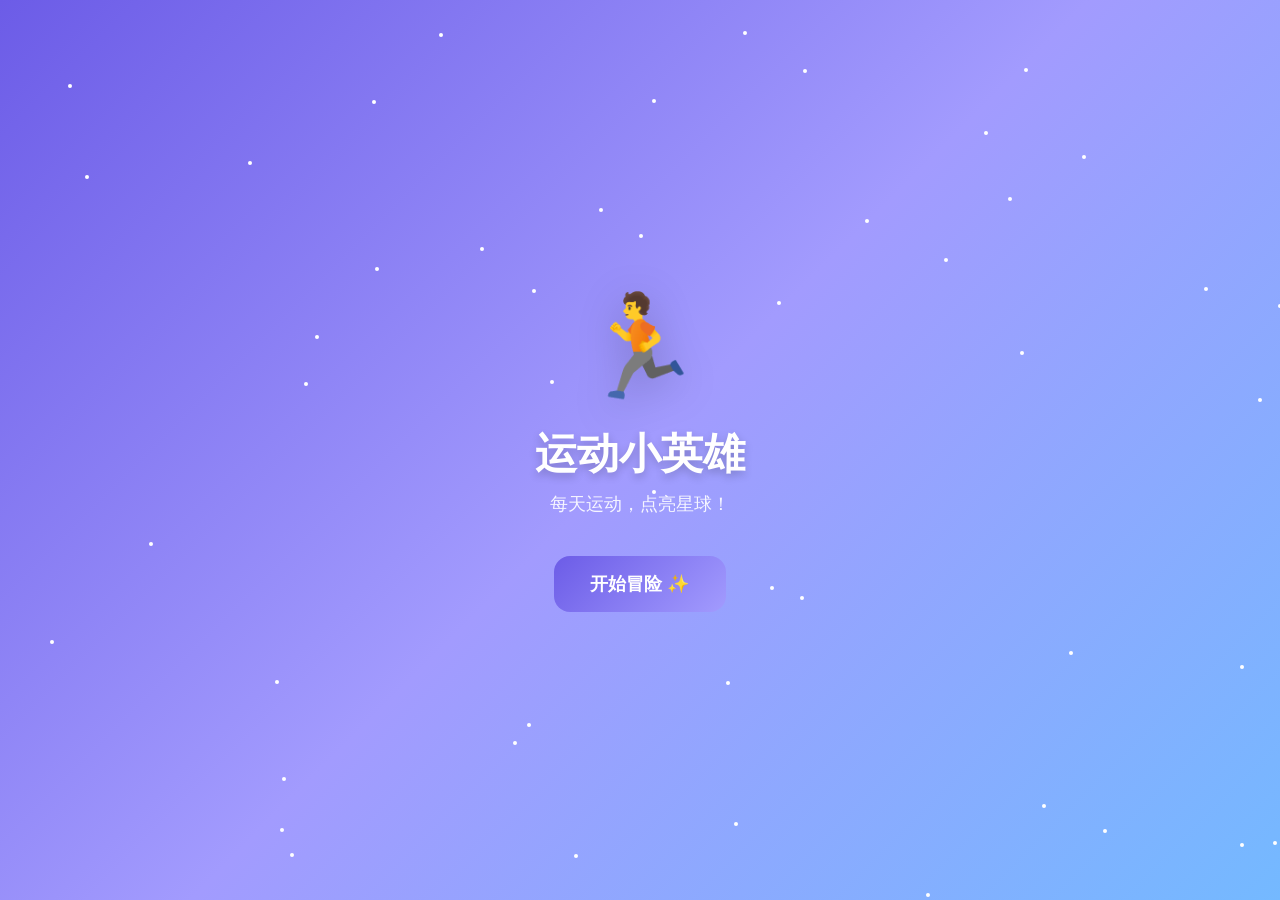
<file: index-standalone.html>
<!DOCTYPE html>
<html lang="zh-CN">
<head>
  <meta charset="UTF-8">
  <meta name="viewport" content="width=device-width, initial-scale=1.0">
  <title>运动小英雄</title>
  <style>
/* Sports Hero CSS */
:root {
  --primary: #6C5CE7; --primary-light: #A29BFE;
  --accent: #FF6B6B; --success: #00D2D3;
  --bg-dark: #2C3E50; --bg-light: #F8F9FA;
  --text-dark: #2D3436; --card-bg: #FFFFFF;
  --shadow: 0 4px 15px rgba(0,0,0,0.1);
  --radius: 16px; --radius-sm: 10px;
}
* { margin:0; padding:0; box-sizing:border-box; }
body { font-family:'Segoe UI','Microsoft YaHei',sans-serif; background:var(--bg-light); color:var(--text-dark); min-height:100vh; overflow-x:hidden; }
.page { display:none; min-height:100vh; animation:fadeIn 0.4s ease; }
.page.active { display:block; }
@keyframes fadeIn { from{opacity:0;transform:translateY(20px)} to{opacity:1;transform:translateY(0)} }
.container { max-width:480px; margin:0 auto; padding:20px 16px 100px; }

/* splash */
#page-splash {
  background:linear-gradient(135deg,#6C5CE7 0%,#A29BFE 50%,#74B9FF 100%);
  display:flex; align-items:center; justify-content:center; min-height:100vh;
  position:relative; overflow:hidden;
}
.splash-container { text-align:center; z-index:2; animation:bounceIn 1s ease; }
@keyframes bounceIn { 0%{transform:scale(0.3);opacity:0} 50%{transform:scale(1.05)} 70%{transform:scale(0.95)} 100%{transform:scale(1);opacity:1} }
.splash-mascot { font-size:100px; animation:float 3s ease-in-out infinite; filter:drop-shadow(0 10px 20px rgba(0,0,0,0.2)); }
@keyframes float { 0%,100%{transform:translateY(0)} 50%{transform:translateY(-20px)} }
.splash-title { font-size:42px; color:white; text-shadow:0 4px 8px rgba(0,0,0,0.2); margin:20px 0 10px; }
.splash-subtitle { font-size:18px; color:rgba(255,255,255,0.9); margin-bottom:40px; }
.splash-stars { position:absolute; inset:0; z-index:1; }
.star { position:absolute; width:4px; height:4px; background:white; border-radius:50%; animation:twinkle 2s ease-in-out infinite; }
@keyframes twinkle { 0%,100%{opacity:0.3;transform:scale(1)} 50%{opacity:1;transform:scale(1.5)} }

/* buttons */
.btn { border:none; border-radius:var(--radius-sm); padding:12px 24px; font-size:16px; font-weight:600; cursor:pointer; transition:all 0.3s ease; display:inline-flex; align-items:center; gap:6px; }
.btn:hover { transform:translateY(-2px); box-shadow:var(--shadow); }
.btn-primary { background:linear-gradient(135deg,var(--primary),var(--primary-light)); color:white; }
.btn-secondary { background:var(--bg-light); color:var(--primary); border:2px solid var(--primary-light); }
.btn-accent { background:linear-gradient(135deg,var(--accent),#FF8E8E); color:white; }
.btn-danger { background:#FF6B6B; color:white; }
.btn-sm { padding:8px 14px; font-size:14px; }
.btn-lg { padding:16px 36px; font-size:18px; border-radius:var(--radius); }
.btn-block { width:100%; justify-content:center; }
.btn:disabled { opacity:0.5; cursor:not-allowed; transform:none !important; }
.btn-back { background:none; border:none; font-size:16px; color:var(--primary); cursor:pointer; margin-bottom:12px; padding:8px 0; }

/* avatar setup */
.avatar-setup { display:flex; flex-direction:column; align-items:center; gap:20px; padding:20px 0; }
.avatar-preview { width:200px; height:200px; border-radius:50%; overflow:hidden; border:5px solid var(--primary-light); background:linear-gradient(135deg,#DFE6E9,#B2BEC3); display:flex; align-items:center; justify-content:center; cursor:pointer; }
.avatar-placeholder { text-align:center; color:var(--text-dark); opacity:0.6; }
.avatar-placeholder span { font-size:48px; display:block; }
.avatar-placeholder small { font-size:14px; }
.nickname-input { width:100%; max-width:300px; }
.nickname-input label { display:block; margin-bottom:8px; font-weight:600; }
.nickname-input input { width:100%; padding:14px; border:2px solid #DFE6E9; border-radius:var(--radius-sm); font-size:16px; }
.nickname-input input:focus { outline:none; border-color:var(--primary); }

/* top bar */
.top-bar { display:flex; align-items:center; justify-content:space-between; padding:12px 16px; background:white; box-shadow:0 2px 10px rgba(0,0,0,0.05); position:sticky; top:0; z-index:100; }
.user-info { display:flex; align-items:center; gap:8px; cursor:pointer; font-weight:600; font-size:15px; }
.top-avatar-canvas { border-radius:50%; border:2px solid var(--primary-light); }
.stats-chip { background:linear-gradient(135deg,#FF6B6B,#EE5A24); color:white; padding:6px 14px; border-radius:20px; font-size:14px; }

/* planet grid */
.planet-grid { display:grid; grid-template-columns:repeat(2,1fr); gap:16px; }
.planet-card { background:var(--card-bg); border-radius:var(--radius); padding:20px; text-align:center; box-shadow:var(--shadow); cursor:pointer; transition:all 0.3s ease; position:relative; overflow:hidden; }
.planet-card:hover { transform:translateY(-5px) scale(1.02); }
.planet-card.locked { filter:grayscale(0.8); opacity:0.7; }
.planet-icon { font-size:56px; display:block; margin-bottom:8px; animation:float 3s ease-in-out infinite; }
.planet-name { font-weight:700; font-size:16px; margin-bottom:4px; }
.planet-stats { font-size:13px; color:#636E72; }
.planet-progress { margin-top:10px; height:6px; background:#DFE6E9; border-radius:3px; overflow:hidden; }
.planet-progress-bar { height:100%; background:linear-gradient(90deg,var(--primary),var(--success)); border-radius:3px; transition:width 0.5s ease; }

/* bottom nav */
.bottom-nav { position:fixed; bottom:0; left:0; right:0; display:flex; justify-content:space-around; padding:10px 0; background:white; box-shadow:0 -2px 10px rgba(0,0,0,0.05); z-index:100; max-width:480px; margin:0 auto; }
.nav-btn { background:none; border:none; font-size:14px; padding:8px 12px; cursor:pointer; border-radius:var(--radius-sm); transition:all 0.3s; color:#636E72; }
.nav-btn.active { background:var(--primary); color:white; }

/* checkin page */
.photo-upload-area { width:100%; height:200px; border:3px dashed var(--primary-light); border-radius:var(--radius); display:flex; flex-direction:column; align-items:center; justify-content:center; gap:8px; cursor:pointer; transition:all 0.3s; color:var(--primary); font-size:16px; }
.photo-upload-area:hover { background:rgba(108,92,231,0.05); border-color:var(--primary); }
.upload-icon { font-size:48px; }
.photo-preview { width:100%; height:200px; object-fit:cover; border-radius:var(--radius); }
.sport-options { display:grid; grid-template-columns:repeat(3,1fr); gap:10px; }
.sport-option { padding:14px 8px; border:2px solid #DFE6E9; border-radius:var(--radius-sm); text-align:center; cursor:pointer; transition:all 0.3s; font-size:14px; }
.sport-option:hover { border-color:var(--primary-light); }
.sport-option.selected { border-color:var(--primary); background:rgba(108,92,231,0.1); }
.sport-icon { font-size:32px; display:block; margin-bottom:4px; }
.data-input-group { display:flex; align-items:center; gap:10px; }
.data-input-group input { flex:1; padding:14px; border:2px solid #DFE6E9; border-radius:var(--radius-sm); font-size:18px; text-align:center; }
.data-input-group input:focus { outline:none; border-color:var(--primary); }
.data-unit { font-size:16px; font-weight:600; color:var(--primary); min-width:40px; }
.checkin-note label { display:block; margin-bottom:8px; font-weight:600; }
.checkin-note textarea { width:100%; padding:14px; border:2px solid #DFE6E9; border-radius:var(--radius-sm); font-size:15px; resize:vertical; min-height:80px; font-family:inherit; }
.checkin-note textarea:focus { outline:none; border-color:var(--primary); }

/* diary */
.diary-list { display:flex; flex-direction:column; gap:16px; }
.diary-entry { background:var(--card-bg); border-radius:var(--radius); padding:16px; box-shadow:var(--shadow); display:flex; gap:14px; animation:slideIn 0.4s ease; }
@keyframes slideIn { from{opacity:0;transform:translateX(-20px)} to{opacity:1;transform:translateX(0)} }
.diary-photo { width:80px; height:80px; object-fit:cover; border-radius:var(--radius-sm); flex-shrink:0; }
.diary-info { flex:1; }
.diary-date { font-size:13px; color:#636E72; margin-bottom:4px; }
.diary-sport { font-weight:700; font-size:16px; margin-bottom:4px; }
.diary-data { font-size:14px; color:var(--primary); font-weight:600; }
.empty-state { text-align:center; padding:60px 20px; color:#636E72; }
.empty-icon { font-size:64px; display:block; margin-bottom:16px; }

/* badges */
.badges-grid { display:grid; grid-template-columns:repeat(3,1fr); gap:16px; }
.badge-card { background:var(--card-bg); border-radius:var(--radius); padding:20px 10px; text-align:center; box-shadow:var(--shadow); transition:all 0.3s; }
.badge-card:hover { transform:scale(1.05); }
.badge-card.locked { filter:grayscale(1); opacity:0.4; }
.badge-icon { font-size:48px; display:block; margin-bottom:8px; }

/* profile */
.profile-card { text-align:center; padding:30px 20px; background:linear-gradient(135deg,var(--primary),var(--primary-light)); border-radius:var(--radius); color:white; margin-bottom:24px; }
.profile-card canvas { border-radius:50%; border:4px solid white; margin-bottom:12px; }
.profile-stats { display:grid; grid-template-columns:repeat(3,1fr); gap:12px; margin-bottom:24px; }
.stat-card { background:var(--card-bg); border-radius:var(--radius-sm); padding:16px; text-align:center; box-shadow:var(--shadow); }
.stat-number { display:block; font-size:28px; font-weight:800; color:var(--primary); }
.stat-label { font-size:13px; color:#636E72; }
.report-chart { display:flex; align-items:flex-end; gap:6px; height:150px; padding:10px; background:var(--card-bg); border-radius:var(--radius-sm); box-shadow:var(--shadow); }
.chart-bar { flex:1; background:linear-gradient(0deg,var(--primary),var(--primary-light)); border-radius:4px 4px 0 0; min-height:4px; position:relative; transition:height 0.5s ease; }
.chart-bar-label { position:absolute; bottom:-20px; left:50%; transform:translateX(-50%); font-size:10px; color:#636E72; white-space:nowrap; }

/* modals */
.modal-overlay { position:fixed; inset:0; background:rgba(0,0,0,0.5); display:flex; align-items:center; justify-content:center; z-index:999; animation:fadeIn 0.3s ease; }
.modal-content { background:white; border-radius:var(--radius); padding:30px; max-width:360px; width:90%; text-align:center; position:relative; animation:popIn 0.4s ease; }
@keyframes popIn { 0%{transform:scale(0.5);opacity:0} 80%{transform:scale(1.05)} 100%{transform:scale(1);opacity:1} }
.modal-close { position:absolute; top:12px; right:16px; background:none; border:none; font-size:24px; cursor:pointer; color:#636E72; }
.success-animation { font-size:72px; animation:celebrate 1s ease infinite; }
@keyframes celebrate { 0%,100%{transform:scale(1) rotate(0deg)} 25%{transform:scale(1.2) rotate(-5deg)} 75%{transform:scale(1.2) rotate(5deg)} }
.badge-unlock { margin-top:16px; padding:12px; background:linear-gradient(135deg,#FECA57,#FF9F43); border-radius:var(--radius-sm); color:white; }

/* particles */
.particles-container { position:fixed; inset:0; pointer-events:none; z-index:1000; }
.particle { position:absolute; width:8px; height:8px; border-radius:50%; animation:particleFly 1s ease-out forwards; }
@keyframes particleFly { 0%{opacity:1;transform:translate(0,0) scale(1)} 100%{opacity:0;transform:translate(var(--dx),var(--dy)) scale(0)} }

/* responsive */
@media (max-width:400px) {
  .splash-title { font-size:32px; }
  .planet-grid { grid-template-columns:1fr; }
  .sport-options { grid-template-columns:repeat(2,1fr); }
  .badges-grid { grid-template-columns:repeat(2,1fr); }
}

  </style>
</head>
<body>
  <!-- 启动页 -->
  <div id="page-splash" class="page active">
    <div class="splash-container">
      <div class="splash-mascot">🏃</div>
      <h1 class="splash-title">运动小英雄</h1>
      <p class="splash-subtitle">每天运动，点亮星球！</p>
      <button class="btn btn-primary btn-lg" onclick="App.goToPage('page-avatar-setup')">开始冒险 ✨</button>
    </div>
    <div class="splash-stars" id="splash-stars"></div>
  </div>

  <!-- 头像设置页 -->
  <div id="page-avatar-setup" class="page">
    <div class="container">
      <h2 class="page-title">🎨 创建你的英雄形象</h2>
      <div class="avatar-setup">
        <div class="avatar-preview" id="avatar-preview">
          <div class="avatar-placeholder" id="avatar-placeholder"><span>📷</span><small>点击上传照片</small></div>
          <canvas id="avatar-canvas" width="200" height="200" style="display:none;"></canvas>
        </div>
        <input type="file" id="avatar-input" accept="image/*" style="display:none" onchange="Avatar.handleUpload(event)">
        <div class="avatar-actions">
          <button class="btn btn-secondary" onclick="document.getElementById('avatar-input').click()">📷 上传照片</button>
        </div>
        <div class="nickname-input">
          <label>你的英雄名字：</label>
          <input type="text" id="nickname-input" placeholder="请输入昵称" maxlength="10">
        </div>
        <button class="btn btn-primary btn-lg" onclick="App.finishSetup()">进入运动星球 🚀</button>
      </div>
    </div>
  </div>

  <!-- 主页面 -->
  <div id="page-main" class="page">
    <header class="top-bar">
      <div class="user-info" onclick="App.goToPage('page-profile')">
        <canvas id="top-avatar" width="40" height="40" class="top-avatar-canvas"></canvas>
        <span id="top-nickname">英雄</span>
      </div>
      <div class="stats-chip"><span>🔥 连续 <strong id="streak-days">0</strong> 天</span></div>
      <button class="btn btn-sm btn-accent" onclick="App.goToPage('page-checkin')">+ 打卡</button>
    </header>
    <div class="container map-container">
      <h2 class="section-title">🌟 运动星球地图</h2>
      <div class="planet-grid" id="planet-grid"></div>
    </div>
    <nav class="bottom-nav">
      <button class="nav-btn active" onclick="App.showTab('map')">🗺️ 星球</button>
      <button class="nav-btn" onclick="App.goToPage('page-diary')">📖 日记</button>
      <button class="nav-btn" onclick="App.goToPage('page-achievements')">🏆 勋章</button>
      <button class="nav-btn" onclick="App.goToPage('page-profile')">👤 我的</button>
    </nav>
  </div>

  <!-- 打卡页 -->
  <div id="page-checkin" class="page">
    <div class="container">
      <button class="btn-back" onclick="App.goToPage('page-main')">← 返回</button>
      <h2 class="page-title">📸 今日运动打卡</h2>
      <div class="checkin-photo" id="checkin-photo-area">
        <div class="photo-upload-area" id="photo-upload-area" onclick="document.getElementById('checkin-photo-input').click()">
          <span class="upload-icon">📷</span><span>点击上传运动照片</span>
        </div>
        <img id="checkin-photo-preview" class="photo-preview" style="display:none">
        <input type="file" id="checkin-photo-input" accept="image/*" style="display:none" onchange="App.previewCheckinPhoto(event)">
      </div>
      <div class="checkin-sport-select">
        <h3>选择运动类型：</h3>
        <div class="sport-options" id="sport-options"></div>
      </div>
      <div class="checkin-data-input" id="checkin-data-input" style="display:none">
        <h3 id="data-input-label">输入运动数据：</h3>
        <div class="data-input-group">
          <input type="number" id="data-value" placeholder="请输入数值" min="0" step="any">
          <span class="data-unit" id="data-unit"></span>
        </div>
        <div class="data-input-extra" id="data-input-extra" style="display:none">
          <input type="number" id="data-value-extra" placeholder="请输入额外数值" min="0" step="any">
          <span class="data-unit" id="data-unit-extra"></span>
        </div>
      </div>
      <div class="checkin-note">
        <label>运动感想（可选）：</label>
        <textarea id="checkin-note" placeholder="今天运动感觉怎么样？" maxlength="100"></textarea>
      </div>
      <button class="btn btn-primary btn-lg btn-block" id="checkin-submit" onclick="App.submitCheckin()" disabled>🎉 完成打卡</button>
    </div>
  </div>

  <!-- 日记页 -->
  <div id="page-diary" class="page">
    <div class="container">
      <button class="btn-back" onclick="App.goToPage('page-main')">← 返回</button>
      <h2 class="page-title">📖 运动日记</h2>
      <div class="diary-list" id="diary-list"></div>
      <div class="empty-state" id="diary-empty" style="display:none"><span class="empty-icon">📝</span><p>还没有运动记录哦～<br>快去打卡吧！</p></div>
    </div>
  </div>

  <!-- 勋章页 -->
  <div id="page-achievements" class="page">
    <div class="container">
      <button class="btn-back" onclick="App.goToPage('page-main')">← 返回</button>
      <h2 class="page-title">🏆 我的勋章墙</h2>
      <div class="badges-grid" id="badges-grid"></div>
    </div>
  </div>

  <!-- 个人中心 -->
  <div id="page-profile" class="page">
    <div class="container">
      <button class="btn-back" onclick="App.goToPage('page-main')">← 返回</button>
      <h2 class="page-title">👤 我的运动中心</h2>
      <div class="profile-card">
        <canvas id="profile-avatar" width="120" height="120"></canvas>
        <h3 id="profile-nickname">英雄</h3>
        <p class="profile-join-date" id="profile-join-date"></p>
      </div>
      <div class="profile-stats">
        <div class="stat-card"><span class="stat-number" id="stat-total">0</span><span class="stat-label">总打卡</span></div>
        <div class="stat-card"><span class="stat-number" id="stat-streak">0</span><span class="stat-label">连续天数</span></div>
        <div class="stat-card"><span class="stat-number" id="stat-sports">0</span><span class="stat-label">运动种类</span></div>
      </div>
      <div class="profile-section">
        <h3>📊 运动报告</h3>
        <div class="report-chart" id="report-chart"></div>
      </div>
      <div class="profile-actions">
        <button class="btn btn-secondary" onclick="App.exportData()">📤 导出数据</button>
        <button class="btn btn-danger" onclick="App.resetData()">🗑️ 重置数据</button>
      </div>
    </div>
  </div>

  <!-- 成功弹窗 -->
  <div class="modal-overlay" id="modal-success" style="display:none">
    <div class="modal-content modal-success">
      <div class="success-animation" id="success-animation">🎉</div>
      <h2>打卡成功！</h2>
      <p id="success-msg">太棒了，继续加油！</p>
      <div class="badge-unlock" id="badge-unlock" style="display:none"><p>🏆 解锁新勋章！</p><span id="badge-icon">🥇</span></div>
      <button class="btn btn-primary" onclick="App.closeModal('modal-success')">太好了 ✨</button>
    </div>
  </div>

  <!-- 星球详情弹窗 -->
  <div class="modal-overlay" id="modal-planet" style="display:none">
    <div class="modal-content modal-planet">
      <button class="modal-close" onclick="App.closeModal('modal-planet')">✕</button>
      <div class="planet-detail" id="planet-detail"></div>
    </div>
  </div>

  <script>
const Storage = (() => {
  const KEYS = { USER:'rungogo_user', RECORDS:'rungogo_records', BADGES:'rungogo_badges' };
  const SPORT_TYPES = [
    {id:'football', name:'\u8db3\u7403', icon:'\u26bd', unit:'\u5206\u949f', unitLabel:'\u8fd0\u52a8\u65f6\u957f', dataField:'duration'},
    {id:'basketball', name:'\u7bee\u7403', icon:'\uD83C\uDFC0', unit:'\u5206\u949f', unitLabel:'\u8fd0\u52a8\u65f6\u957f', dataField:'duration'},
    {id:'rope', name:'\u8df3\u7ef3', icon:'\uD83C\uDFC3', unit:'\u6b21', unitLabel:'\u8df3\u7ef3\u6b21\u6570', dataField:'count'},
    {id:'running', name:'\u8dd1\u6b65', icon:'\uD83C\uDFC3\u200d\u2642\uFE0F', unit:'km', unitLabel:'\u8dd1\u6b65\u8ddd\u79bb', dataField:'distance', extra:{unit:'\u5206\u949f',label:'\u7528\u65f6',field:'duration'}},
    {id:'swimming', name:'\u6e38\u6cf3', icon:'\uD83C\uDFCA', unit:'\u7c73', unitLabel:'\u6e38\u6cf3\u8ddd\u79bb', dataField:'distance'},
    {id:'pushup', name:'\u4f8f\u5367\u6491', icon:'\uD83D\uDCAA', unit:'\u4e2a', unitLabel:'\u5b8c\u6210\u4e2a\u6570', dataField:'count'},
    {id:'situp', name:'\u4ef5\u5367\u8d77\u5750', icon:'\uD83E\uDDB8', unit:'\u4e2a', unitLabel:'\u5b8c\u6210\u4e2a\u6570', dataField:'count'},
    {id:'cycling', name:'\u9a91\u8f66', icon:'\uD83D\uDEB4', unit:'km', unitLabel:'\u9a91\u884c\u8ddd\u79bb', dataField:'distance'},
    {id:'custom', name:'\u81ea\u5b9a\u4e49', icon:'\uD83C\uDF1F', unit:'', unitLabel:'\u8bf7\u8f93\u5165\u6570\u636e', dataField:'custom'}
  ];
  const PLANETS = [
    {id:'football', name:'\u8db3\u7403\u661f', icon:'\u26bd', color:'#00B894'},
    {id:'basketball', name:'\u7bee\u7403\u661f', icon:'\uD83C\uDFC0', color:'#E17055'},
    {id:'rope', name:'\u8df3\u8dc3\u661f', icon:'\uD83C\uDFC3', color:'#6C5CE7'},
    {id:'running', name:'\u8dd1\u6b65\u661f', icon:'\uD83C\uDFC3\u200d\u2642\uFE0F', color:'#0984E3'},
    {id:'swimming', name:'\u6e38\u6cf3\u661f', icon:'\uD83C\uDFCA', color:'#00CEC9'},
    {id:'strength', name:'\u529b\u91cf\u661f', icon:'\uD83D\uDCAA', color:'#FDCB6E'}
  ];
  const BADGE_DEFS = [
    {id:'first_checkin', icon:'\uD83C\uDF47', name:'\u521d\u6b21\u51fa\u53d1', desc:'\u5b8c\u6210\u7b2c\u4e00\u6b21\u6253\u5361', condition:(records)=>records.length>=1},
    {id:'streak_3', icon:'\uD83D\uDD25', name:'\u4e09\u5929\u5c0f\u706b', desc:'\u8fde\u7eed\u6253\u5361 3 \u5929', condition:(_,user)=>user.streak>=3},
    {id:'streak_7', icon:'\uD83D\uDD25', name:'\u4e00\u5468\u706b\u7130', desc:'\u8fde\u7eed\u6253\u5361 7 \u5929', condition:(_,user)=>user.streak>=7},
    {id:'streak_30', icon:'\uD83C\uDF0B', name:'\u6708\u5ea6\u5f3a\u8005', desc:'\u8fde\u7eed\u6253\u5361 30 \u5929', condition:(_,user)=>user.streak>=30},
    {id:'sport_5', icon:'\uD83C\uDF1F', name:'\u5168\u80fd\u65b0\u661f', desc:'\u5b8c\u6210 5 \u79cd\u4e0d\u540c\u8fd0\u52a8', condition:(records)=>new Set(records.map(r=>r.sportId)).size>=5},
    {id:'total_20', icon:'\uD83C\uDFC6', name:'\u8fd0\u52a8\u4e4b\u661f', desc:'\u7d2f\u8ba1\u6253\u5361 20 \u6b21', condition:(records)=>records.length>=20},
    {id:'total_50', icon:'\uD83C\uDF51', name:'\u8d85\u7ea7\u82f1\u96c4', desc:'\u7d2f\u8ba1\u6253\u5361 50 \u6b21', condition:(records)=>records.length>=50}
  ];
  function get(key){ try{return JSON.parse(localStorage.getItem(key))}catch(e){return null} }
  function set(key,val){ localStorage.setItem(key,JSON.stringify(val)) }
  function getUser(){ return get(KEYS.USER)||null }
  function saveUser(user){ set(KEYS.USER,user) }
  function getRecords(){ return get(KEYS.RECORDS)||[] }
  function addRecord(record){
    const records=getRecords();
    record.id=Date.now().toString();
    record.date=new Date().toISOString();
    records.push(record);
    set(KEYS.RECORDS,records);
    updateStreak();
    return record;
  }
  function updateStreak(){
    const user=getUser(); if(!user)return;
    const records=getRecords();
    if(records.length===0){user.streak=0;saveUser(user);return}
    const dates=[...new Set(records.map(r=>r.date.slice(0,10)))].sort();
    let streak=0;
    const today=new Date().toISOString().slice(0,10);
    const yesterday=new Date(Date.now()-86400000).toISOString().slice(0,10);
    if(dates.includes(today)||dates.includes(yesterday)){
      streak=1;
      for(let i=dates.length-2;i>=0;i--){
        const cur=new Date(dates[i+1]); const prev=new Date(dates[i]);
        if((cur-prev)/86400000===1)streak++; else break;
      }
    }
    user.streak=streak; saveUser(user);
  }
  function getUnlockedBadges(){ return get(KEYS.BADGES)||[] }
  function checkBadges(){
    const records=getRecords(); const user=getUser();
    const unlocked=getUnlockedBadges(); const newly=[];
    BADGE_DEFS.forEach(def=>{
      if(!unlocked.includes(def.id)&&def.condition(records,user||{})){
        unlocked.push(def.id); newly.push(def);
      }
    });
    set(KEYS.BADGES,unlocked); return newly;
  }
  function initIfNew(){ if(!getUser()) saveUser({nickname:'',avatarDataURL:null,joinDate:new Date().toISOString(),streak:0}) }
  function resetAll(){ Object.values(KEYS).forEach(k=>localStorage.removeItem(k)) }
  function exportAll(){ return {user:getUser(),records:getRecords(),badges:getUnlockedBadges(),exportDate:new Date().toISOString()} }
  return {SPORT_TYPES,PLANETS,BADGE_DEFS,KEYS,get,set,getUser,saveUser,getRecords,addRecord,getUnlockedBadges,checkBadges,updateStreak,initIfNew,resetAll,exportAll};
})();

const Avatar = (() => {
  function handleUpload(event){
    const file=event.target.files[0]; if(!file)return;
    const reader=new FileReader();
    reader.onload=(e)=>{
      const img=new Image();
      img.onload=()=>{
        drawAvatar(img,'avatar-canvas',true);
        document.getElementById('avatar-canvas').style.display='block';
        document.getElementById('avatar-placeholder').style.display='none';
        const dataURL=document.getElementById('avatar-canvas').toDataURL('image/png');
        const user=Storage.getUser();
        user.avatarDataURL=dataURL;
        Storage.saveUser(user);
      };
      img.src=e.target.result;
    };
    reader.readAsDataURL(file);
  }
  function handleCheckinPhoto(event){
    const file=event.target.files[0]; if(!file)return Promise.resolve(null);
    return new Promise((resolve)=>{
      const reader=new FileReader();
      reader.onload=(e)=>{
        const img=new Image();
        img.onload=()=>{
          const canvas=document.createElement('canvas');
          canvas.width=400; canvas.height=400*(img.height/img.width);
          canvas.getContext('2d').drawImage(img,0,0,canvas.width,canvas.height);
          resolve(canvas.toDataURL('image/jpeg',0.7));
        };
        img.src=e.target.result;
      };
      reader.readAsDataURL(file);
    });
  }
  function drawAvatar(imgOrDataURL,canvasId,isCircle){
    const canvas=document.getElementById(canvasId); if(!canvas)return;
    const ctx=canvas.getContext('2d'); const size=canvas.width;
    ctx.clearRect(0,0,size,size);
    if(isCircle!==false){
      ctx.beginPath(); ctx.arc(size/2,size/2,size/2,0,Math.PI*2); ctx.closePath(); ctx.clip();
    }
    if(typeof imgOrDataURL==='string'){
      const img=new Image();
      img.onload=()=>drawCentered(ctx,img,size);
      img.src=imgOrDataURL; return;
    }
    drawCentered(ctx,imgOrDataURL,size);
  }
  function drawCentered(ctx,img,size){
    const ratio=Math.max(size/img.width,size/img.height);
    const w=img.width*ratio; const h=img.height*ratio;
    const x=(size-w)/2; const y=(size-h)/2;
    ctx.drawImage(img,x,y,w,h);
  }
  function renderSavedAvatar(canvasId,size){
    const user=Storage.getUser(); if(!user||!user.avatarDataURL)return;
    const canvas=document.getElementById(canvasId); if(!canvas)return;
    if(size){canvas.width=size;canvas.height=size}
    drawAvatar(user.avatarDataURL,canvasId,true);
  }
  return {handleUpload,handleCheckinPhoto,drawAvatar,renderSavedAvatar};
})();

const Animation = (() => {
  function celebrate(count,colors){
    count=count||30; colors=colors||['#6C5CE7','#FECA57','#FF6B6B','#00D2D3','#A29BFE'];
    let container=document.querySelector('.particles-container');
    if(!container){container=document.createElement('div');container.className='particles-container';document.body.appendChild(container)}
    container.innerHTML='';
    const cx=window.innerWidth/2; const cy=window.innerHeight/2;
    for(let i=0;i<count;i++){
      const p=document.createElement('div'); p.className='particle';
      const angle=(Math.PI*2*i)/count+(Math.random()-0.5)*0.5;
      const dist=100+Math.random()*200;
      const dx=Math.cos(angle)*dist; const dy=Math.sin(angle)*dist;
      p.style.left=cx+'px'; p.style.top=cy+'px';
      p.style.setProperty('--dx',dx+'px'); p.style.setProperty('--dy',dy+'px');
      p.style.background=colors[i%colors.length];
      p.style.width=(6+Math.random()*8)+'px'; p.style.height=(6+Math.random()*8)+'px';
      container.appendChild(p);
    }
    setTimeout(()=>{container.innerHTML=''},1200);
  }
  function playCheckinSuccess(){ celebrate(40); }
  function animateNumber(elementId,target,duration){
    duration=duration||800;
    const el=document.getElementById(elementId); if(!el)return;
    const start=0; const startTime=performance.now();
    function update(now){
      const elapsed=now-startTime; const progress=Math.min(elapsed/duration,1);
      const eased=1-Math.pow(1-progress,3);
      el.textContent=Math.floor(start+(target-start)*eased);
      if(progress<1)requestAnimationFrame(update);
    }
    requestAnimationFrame(update);
  }
  return {celebrate,playCheckinSuccess,animateNumber};
})();

const App = (() => {
  let currentSport=null;
  function init(){
    Storage.initIfNew(); initSplashStars();
    const user=Storage.getUser();
    if(!user||!user.nickname){goToPage('page-splash')}else{goToPage('page-main');renderMainPage()}
    initSportOptions();
  }
  function initSplashStars(){
    const c=document.getElementById('splash-stars'); if(!c)return;
    for(let i=0;i<50;i++){const s=document.createElement('div');s.className='star';s.style.left=Math.random()*100+'%';s.style.top=Math.random()*100+'%';s.style.animationDelay=(Math.random()*3)+'s';c.appendChild(s)}
  }
  function goToPage(pageId){
    document.querySelectorAll('.page').forEach(p=>p.classList.remove('active'));
    const t=document.getElementById(pageId); if(!t)return;
    t.classList.add('active');
    switch(pageId){
      case'page-main':renderMainPage();break;
      case'page-diary':renderDiary();break;
      case'page-achievements':renderBadges();break;
      case'page-profile':renderProfile();break;
      case'page-avatar-setup':resetAvatarSetup();break;
    }
  }
  function resetAvatarSetup(){
    const user=Storage.getUser();
    if(user&&user.avatarDataURL){
      document.getElementById('avatar-placeholder').style.display='none';
      document.getElementById('avatar-canvas').style.display='block';
      Avatar.drawAvatar(user.avatarDataURL,'avatar-canvas',true);
    }
    if(user&&user.nickname)document.getElementById('nickname-input').value=user.nickname;
  }
  function finishSetup(){
    const nick=document.getElementById('nickname-input').value.trim();
    if(!nick){alert('\u8bf7\u8f93\u5165\u6635\u79f0\uff01');return}
    const user=Storage.getUser(); user.nickname=nick;
    if(!user.joinDate)user.joinDate=new Date().toISOString();
    Storage.saveUser(user); goToPage('page-main'); renderMainPage();
  }
  function renderMainPage(){
    const user=Storage.getUser(); const records=Storage.getRecords();
    document.getElementById('top-nickname').textContent=user?user.nickname:'\u82f1\u96c4';
    document.getElementById('streak-days').textContent=user?user.streak:0;
    if(user&&user.avatarDataURL)Avatar.renderSavedAvatar('top-avatar',40);
    const grid=document.getElementById('planet-grid'); grid.innerHTML='';
    Storage.PLANETS.forEach(planet=>{
      const pr=records.filter(r=>{if(planet.id==='strength')return['pushup','situp'].includes(r.sportId);return r.sportId===planet.id});
      const count=pr.length; const pct=Math.min(100,count/10*100);
      const card=document.createElement('div');
      card.className='planet-card'+(count>0?'':' locked');
      card.onclick=()=>showPlanetDetail(planet.id);
      card.innerHTML='<span class="planet-icon">'+planet.icon+'</span><div class="planet-name">'+planet.name+'</div><div class="planet-stats">\u6253\u5361 '+count+' \u6b21</div><div class="planet-progress"><div class="planet-progress-bar" style="width:'+pct+'%"></div></div>'+(count===0?'<span class="planet-lock-badge">\uD83D\uDD12</span>':'');
      grid.appendChild(card);
    });
  }
  function showPlanetDetail(planetId){
    const planet=Storage.PLANETS.find(p=>p.id===planetId); if(!planet)return;
    const records=Storage.getRecords();
    const pr=records.filter(r=>{if(planetId==='strength')return['pushup','situp'].includes(r.sportId);return r.sportId===planetId});
    let html='<div style="font-size:64px;text-align:center;margin-bottom:12px;">'+planet.icon+'</div><h2 style="text-align:center;">'+planet.name+'</h2><p style="text-align:center;color:#636E72;">\u6253\u5361\u6b21\u6570\uff1a'+pr.length+'</p>';
    if(pr.length===0)html+='<p style="text-align:center;color:#B2BEC3;">\u8fd8\u6ca1\u6709\u6253\u5361\u8bb0\u5f55\u54e6\uff01</p>';
    html+='<div style="max-height:300px;overflow-y:auto;">';
    pr.slice().reverse().forEach(r=>{
      const sport=Storage.SPORT_TYPES.find(s=>s.id===r.sportId);
      html+='<div style="padding:10px;border-bottom:1px solid #F0F0F0;"><div style="font-size:13px;color:#636E72;">'+new Date(r.date).toLocaleDateString('zh-CN')+'</div><div style="font-weight:600;">'+(sport?sport.icon+' '+sport.name:'?')+'</div><div style="color:#6C5CE7;font-size:14px;">'+(r.data?r.data.value+r.data.unit:'')+(r.extra?r.extra.value+r.extra.unit:'')+'</div></div>';
    });
    html+='</div>';
    document.getElementById('planet-detail').innerHTML=html;
    document.getElementById('modal-planet').style.display='flex';
  }
  function initSportOptions(){
    const c=document.getElementById('sport-options'); if(!c)return; c.innerHTML='';
    Storage.SPORT_TYPES.forEach(sport=>{
      const opt=document.createElement('div'); opt.className='sport-option'; opt.dataset.sportId=sport.id;
      opt.innerHTML='<span class="sport-icon">'+sport.icon+'</span>'+sport.name;
      opt.onclick=()=>selectSport(sport,opt); c.appendChild(opt);
    });
  }
  function selectSport(sport,element){
    document.querySelectorAll('.sport-option').forEach(el=>el.classList.remove('selected'));
    element.classList.add('selected'); currentSport=sport;
    document.getElementById('checkin-data-input').style.display='block';
    document.getElementById('data-input-label').textContent='\u8f93\u5165'+sport.name+'\u7684'+sport.unitLabel+'\uff1a';
    document.getElementById('data-unit').textContent=sport.unit;
    const extra=document.getElementById('data-input-extra');
    if(sport.extra){extra.style.display='flex';document.getElementById('data-unit-extra').textContent=sport.extra.unit}else{extra.style.display='none'}
    updateCheckinSubmitBtn();
  }
  function previewCheckinPhoto(event){
    const file=event.target.files[0]; if(!file)return;
    const reader=new FileReader();
    reader.onload=(e)=>{
      const p=document.getElementById('checkin-photo-preview');
      p.src=e.target.result; p.style.display='block';
      document.getElementById('photo-upload-area').style.display='none';
    };
    reader.readAsDataURL(file); updateCheckinSubmitBtn();
  }
  function updateCheckinSubmitBtn(){
    const btn=document.getElementById('checkin-submit');
    const hasPhoto=document.getElementById('checkin-photo-preview').style.display!=='none';
    const hasSport=currentSport!==null;
    const hasData=parseFloat(document.getElementById('data-value').value)>0;
    btn.disabled=!(hasPhoto&&hasSport&&hasData);
  }
  async function submitCheckin(){
    const file=document.getElementById('checkin-photo-input').files[0];
    let photoDataURL=null;
    if(file)photoDataURL=await Avatar.handleCheckinPhoto({target:{files:[file]}});
    const record={
      sportId:currentSport.id, sportName:currentSport.name, sportIcon:currentSport.icon,
      data:{value:parseFloat(document.getElementById('data-value').value),unit:currentSport.unit},
      extra:currentSport.extra?{value:parseFloat(document.getElementById('data-value-extra').value),unit:currentSport.extra.unit}:null,
      note:document.getElementById('checkin-note').value.trim(), photo:photoDataURL
    };
    Storage.addRecord(record);
    const newBadges=Storage.checkBadges();
    Animation.playCheckinSuccess();
    document.getElementById('success-msg').textContent=getSuccessMessage(currentSport.id);
    if(newBadges.length>0){
      document.getElementById('badge-unlock').style.display='block';
      document.getElementById('badge-icon').textContent=newBadges[0].icon+' '+newBadges[0].name;
    }else{document.getElementById('badge-unlock').style.display='none'}
    document.getElementById('modal-success').style.display='flex';
    resetCheckinForm();
  }
  function resetCheckinForm(){
    document.getElementById('checkin-photo-input').value='';
    document.getElementById('checkin-photo-preview').style.display='none';
    document.getElementById('photo-upload-area').style.display='flex';
    document.getElementById('data-value').value='';
    document.getElementById('data-value-extra').value='';
    document.getElementById('checkin-note').value='';
    document.querySelectorAll('.sport-option').forEach(el=>el.classList.remove('selected'));
    document.getElementById('checkin-data-input').style.display='none';
    document.getElementById('checkin-submit').disabled=true;
    currentSport=null;
  }
  function getSuccessMessage(sportId){
    const msgs={football:['\u592a\u68d2\u4e86 \u8db3\u7403\u5c0f\u5c06\uff01','\u4f20\u7403\u5c04\u95e8 \u4f60\u662f\u6700\u68d2\u7684'],basketball:['\u7bee\u7403\u9ad8\u624b\uff01','\u4e09\u5206\u7403\u51c6\u5fc3\u6ee1\u5206'],rope:['\u8df3\u7ef3\u5c0f\u98de\u4eba\uff01','\u7ef3\u5b50\u6346\u5f97\u50cf\u98ce'],running:['\u8dd1\u6b65\u5c0f\u98de\u4fe0\uff01','\u575a\u6301\u5c31\u662f\u80dc\u5229']};
    const arr=msgs[sportId]; if(arr)return arr[Math.floor(Math.random()*arr.length)];
    return '\u592a\u68d2\u4e86 \u7ee7\u7eed\u52a0\u6cb9\uff01';
  }
  function renderDiary(){
    const records=Storage.getRecords(); const list=document.getElementById('diary-list'); const empty=document.getElementById('diary-empty');
    if(records.length===0){list.innerHTML='';empty.style.display='block';return}
    empty.style.display='none';
    list.innerHTML=records.slice().reverse().map(r=>{
      const sport=Storage.SPORT_TYPES.find(s=>s.id===r.sportId);
      const photo=r.photo?'<img class="diary-photo" src="'+r.photo+'">':'<div class="diary-photo" style="display:flex;align-items:center;justify-content:center;font-size:32px;background:#F0F0F0;">'+(sport?sport.icon:'\uD83D\uDCDD')+'</div>';
      return '<div class="diary-entry">'+photo+'<div class="diary-info"><div class="diary-date">\uD83D\uDCC5 '+new Date(r.date).toLocaleDateString('zh-CN')+'</div><div class="diary-sport">'+(sport?sport.icon:'')+' '+(r.sportName||'\u8fd0\u52a8')+'</div><div class="diary-data">'+(r.data?r.data.value+r.data.unit:'')+(r.extra?r.extra.value+r.extra.unit:'')+'</div>'+(r.note?'<div class="diary-note">\u201c'+r.note+'\u201d</div>':'')+'</div></div>';
    }).join('');
  }
  function renderBadges(){
    const unlocked=Storage.getUnlockedBadges(); const grid=document.getElementById('badges-grid'); grid.innerHTML='';
    Storage.BADGE_DEFS.forEach(def=>{
      const ok=unlocked.includes(def.id);
      const card=document.createElement('div'); card.className='badge-card'+(ok?'':' locked');
      card.innerHTML='<span class="badge-icon">'+(ok?def.icon:'\uD83D\uDD12')+'</span><div class="badge-name">'+(ok?def.name:'???')+'</div><div class="badge-desc">'+(ok?def.desc:'\u672a\u89e3\u9501')+'</div>';
      grid.appendChild(card);
    });
  }
  function renderProfile(){
    const user=Storage.getUser(); const records=Storage.getRecords(); if(!user)return;
    if(user.avatarDataURL)Avatar.renderSavedAvatar('profile-avatar',120);
    document.getElementById('profile-nickname').textContent=user.nickname;
    document.getElementById('profile-join-date').textContent='\u52a0\u5165\u65f6\u95f4\uff1a'+new Date(user.joinDate).toLocaleDateString('zh-CN');
    Animation.animateNumber('stat-total',records.length);
    Animation.animateNumber('stat-streak',user.streak||0);
    Animation.animateNumber('stat-sports',new Set(records.map(r=>r.sportId)).size);
    renderWeeklyChart(records);
  }
  function renderWeeklyChart(records){
    const chart=document.getElementById('report-chart'); chart.innerHTML='';
    const days=[]; for(let i=6;i>=0;i--){const d=new Date();d.setDate(d.getDate()-i);days.push(d.toISOString().slice(0,10))}
    const maxCount=5;
    days.forEach(day=>{
      const count=records.filter(r=>r.date.slice(0,10)===day).length;
      const bar=document.createElement('div'); bar.className='chart-bar';
      bar.style.height=Math.max(4,count/maxCount*120)+'px';
      bar.innerHTML='<span class="chart-bar-label">'+parseInt(day.slice(5,7))+'/'+parseInt(day.slice(8,10))+'</span>';
      if(count>0)bar.title=day+': '+count+'\u6b21\u6253\u5361';
      chart.appendChild(bar);
    });
  }
  function closeModal(modalId){document.getElementById(modalId).style.display='none';if(modalId==='modal-success')goToPage('page-main')}
  function exportData(){
    const data=Storage.exportAll();
    const blob=new Blob([JSON.stringify(data,null,2)],{type:'application/json'});
    const url=URL.createObjectURL(blob); const a=document.createElement('a');
    a.href=url; a.download='\u8fd0\u52a8\u5c0f\u82f1\u96c4_'+new Date().toISOString().slice(0,10)+'.json';
    a.click(); URL.revokeObjectURL(url); alert('\u6570\u636e\u5df2\u5bfc\u51fa\uff01');
  }
  function resetData(){if(confirm('\u786e\u5b9a\u8981\u6e05\u9664\u6240\u6709\u6570\u636e\u5417\uff1f')){Storage.resetAll();location.reload()}}
  function showTab(tab){document.querySelectorAll('.nav-btn').forEach((btn,i)=>{btn.classList.toggle('active',i===(tab==='map'?0:-1))})}
  document.addEventListener('DOMContentLoaded',()=>{const di=document.getElementById('data-value');if(di)di.addEventListener('input',updateCheckinSubmitBtn);init()});
  if(document.readyState!=='loading')init();
  return {goToPage,finishSetup,previewCheckinPhoto,submitCheckin,closeModal,exportData,resetData,showTab};
})();

  </script>
</body>
</html>
</file>
